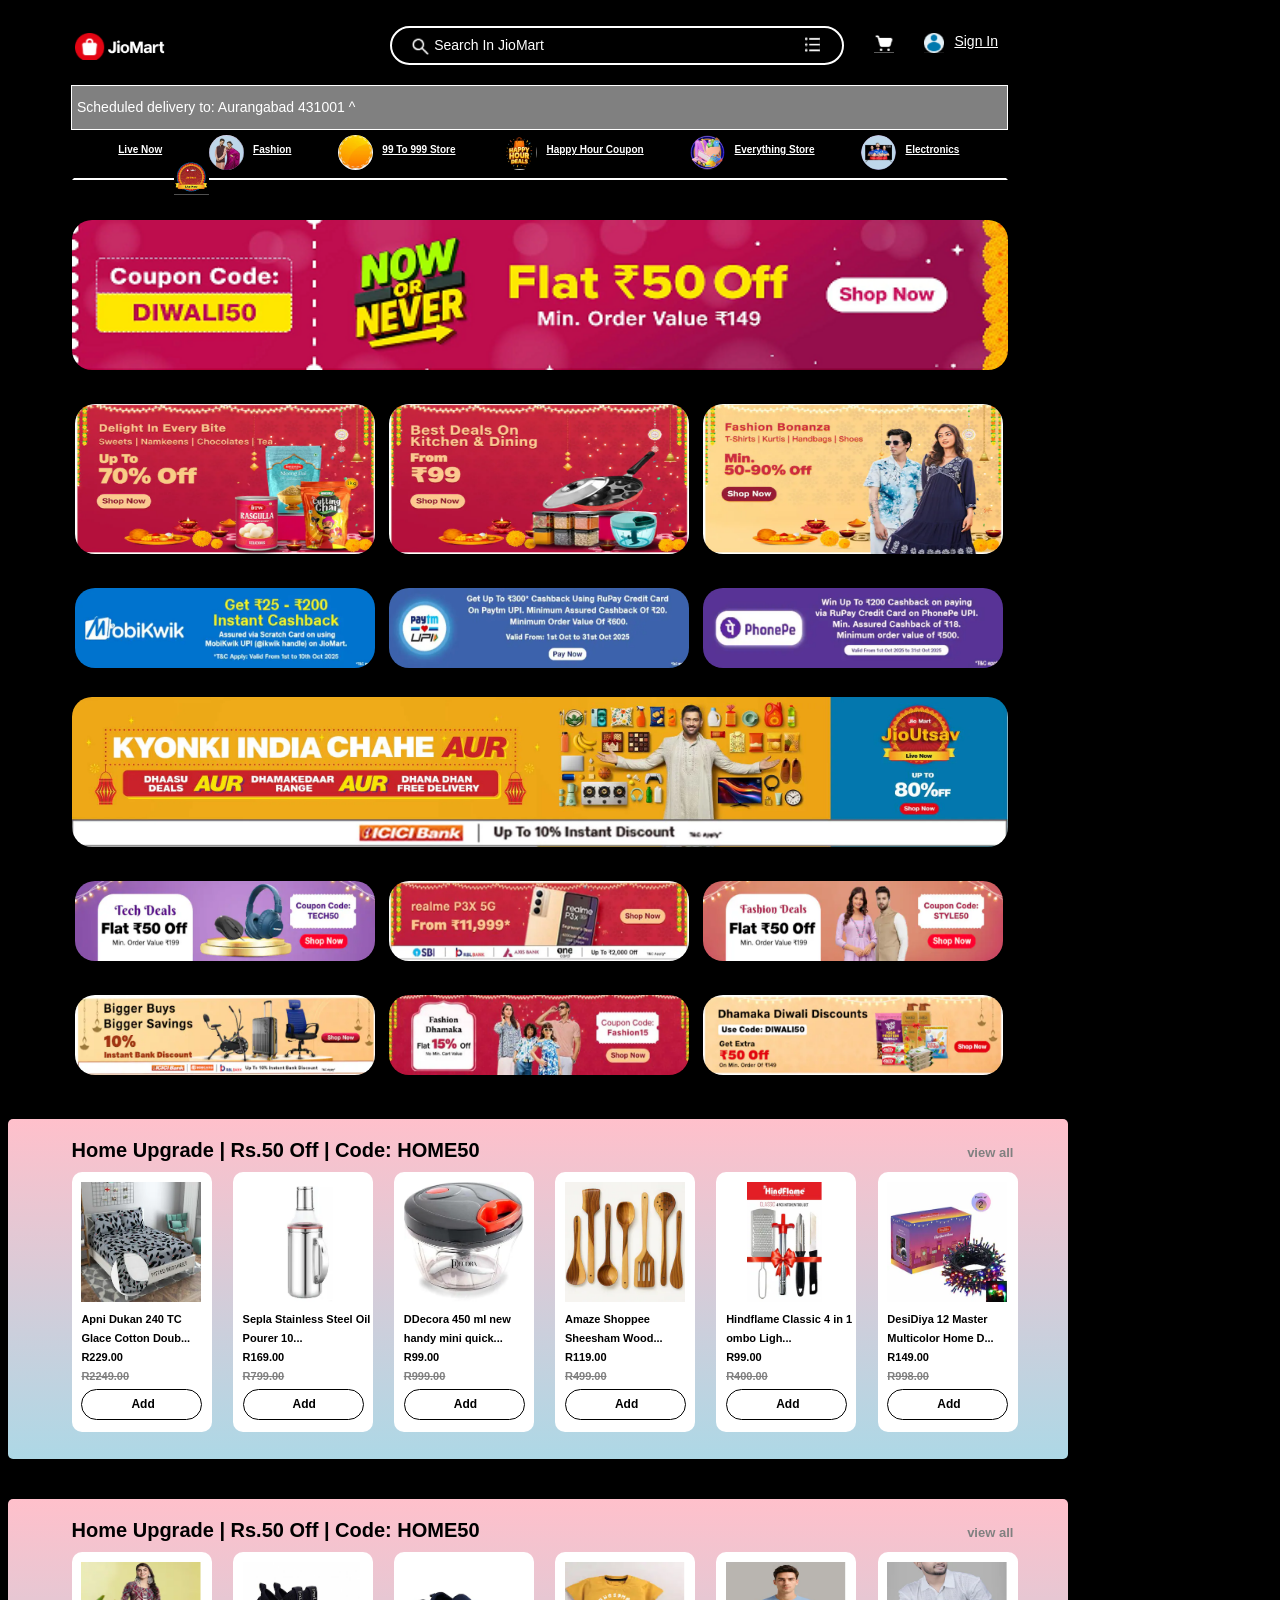
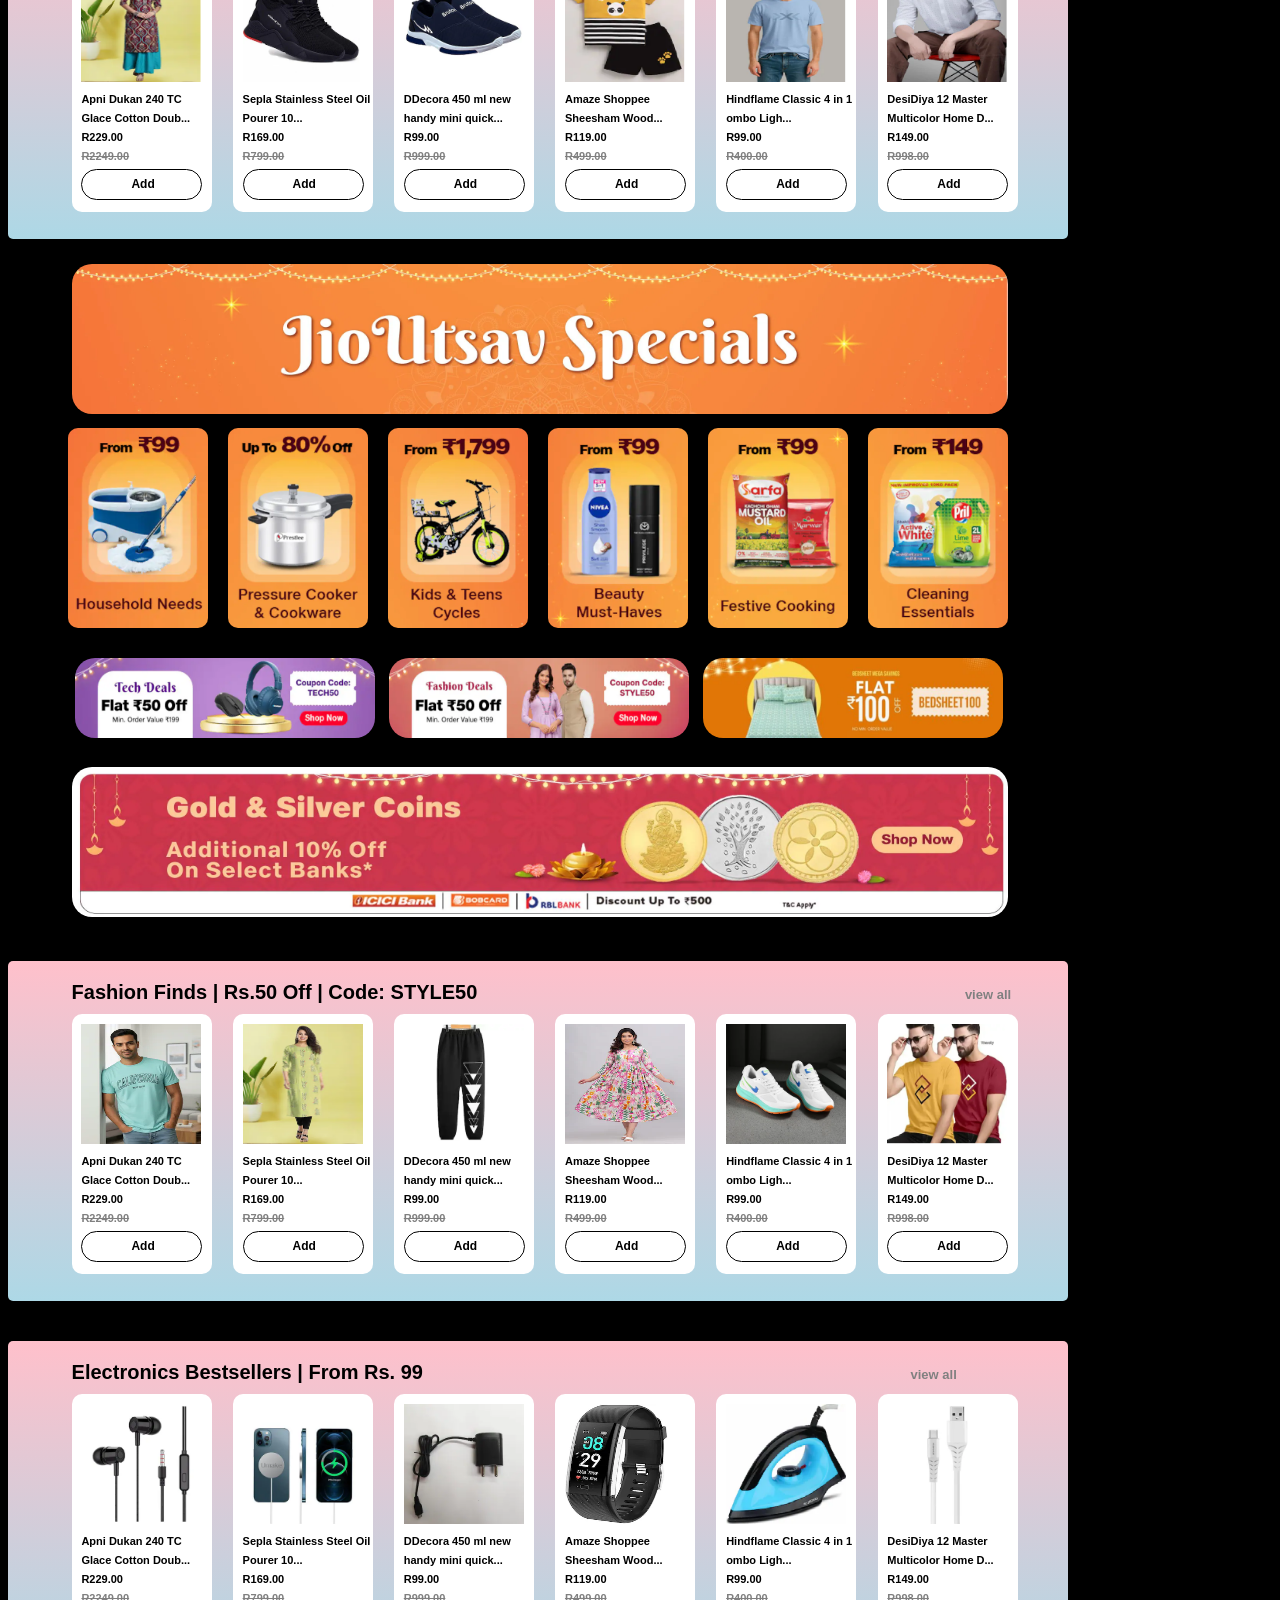
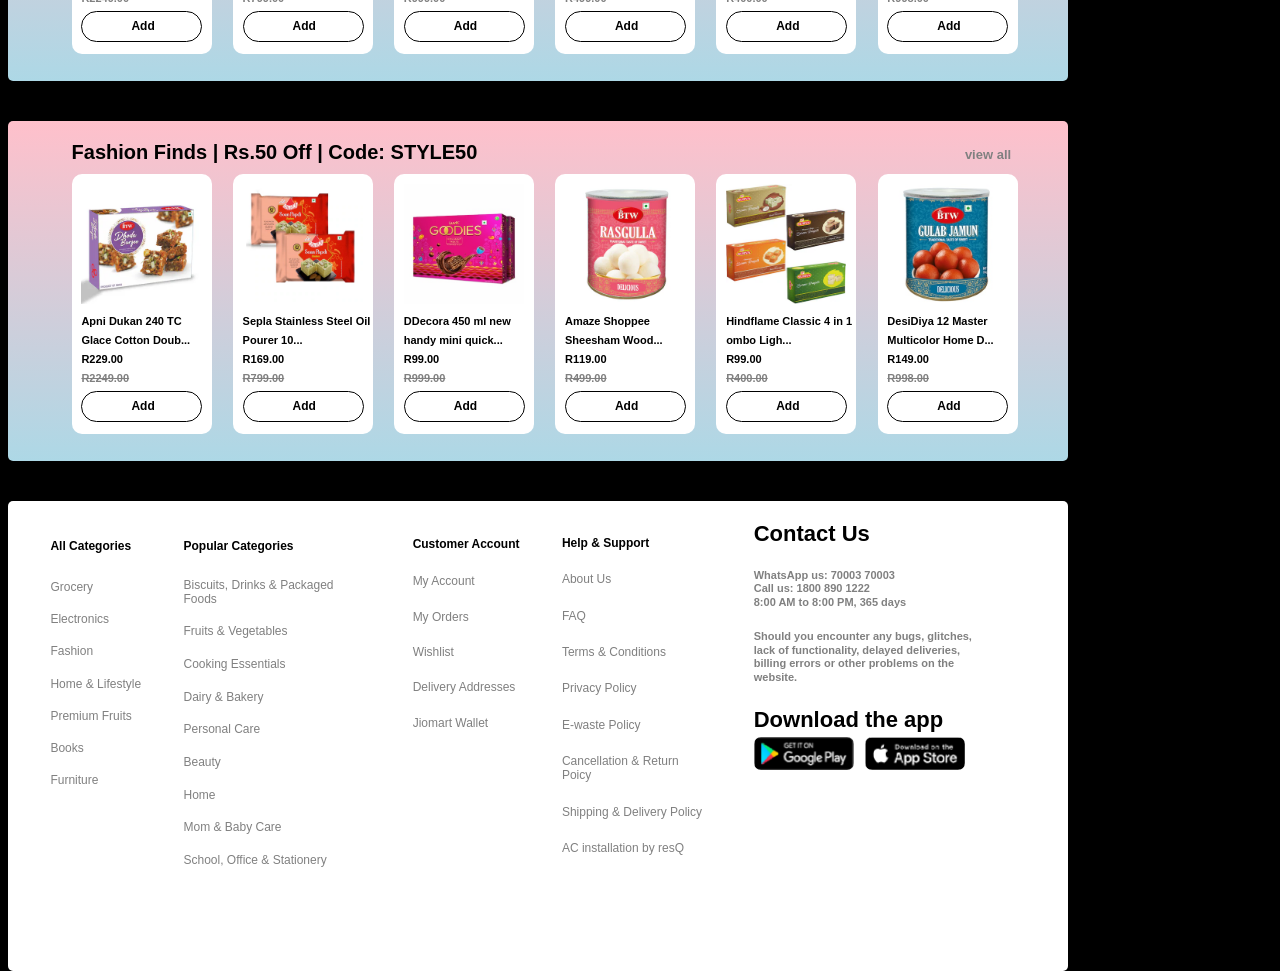
<file: index.html>
<!Doctype html>
<html>
<head><title></title>
	<link rel="stylesheet" href="index.CSS">
</head>

<body class="a">

	<header><a href="Form2.html" class="h">Sign In</a>
	<img src="Image/10.png" class="r">
			<img src="Image/3.png" class="g">
		<div class=" i"><div class="c"><img src="Image/4.png" class="e"><div class="f">Search In JioMart</div><img src="Image/9.png" class="d"></div></div>
	<img src="Image/2.png" class="b">
	<div class="j">Scheduled delivery to: Aurangabad 431001 ^</div>
	</header>
	<nav class="q">

				<a href="JIO6.html" class="o">Electronics</a><img src="Image/12.png" class="p">
						<a href="JIO5.html" class="o">Everything Store</a><img src="Image/8.png" class="p">
					<a href="JIO4.html" class="o">Happy Hour Coupon</a><img src="Image/7.png" class="p">
				<a href="JIO3.html" class="o">99 To 999 Store</a><img src="Image/6.png" class="p">
			<a  href="JIO2.html" class="o">Fashion</a><img src="Image/11.png" class="p">
	<a href="JIO1.html" class="m">Live Now</a><img src="Image/1.png" class="k">
	</nav>
	
	<div id='id1'>
	<img src="Image/13.png" class="s">
	
		<img src="Image/14.png" class="t">
				<img src="Image/15.png" class="u">
			<img src="Image/16.png" class="v">
			
			<img src="Image/17.png" class="x">
					<img src="Image/18.png" class="y">
			<img src="Image/19.png" class="z">
			
	<img src="Image/20.png" class="a1">
	
			<img src="Image/21.png" class="x">
					<img src="Image/22.png" class="y">
			<img src="Image/23.png" class="z">
			
			<img src="Image/25.png" class="x">
					<img src="Image/26.png" class="y">
			<img src="Image/27.png" class="z">
			
<div class="b1">
	<b class="c1">Home Upgrade | Rs.50 Off | Code: HOME50</b><b class="d1">view all</b>
		<div class="e1"><img src="Image/24.png" class="f1"><div class="h1">Apni Dukan 240 TC</div><div class="h1">Glace Cotton Doub...</div><div class="h1">R229.00</div><div class="i1"><strike>R2249.00</strike></div><div class="j1">Add</div></div>
				<div class="g1"><img src="Image/28.png" class="f1"><div class="h1">Sepla Stainless Steel Oil</div><div class="h1">Pourer 10...</div><div class="h1">R169.00</div><div class="i1"><strike>R799.00</strike></div><div class="j1">Add</div></div>
						<div class="g1"><img src="Image/29.png" class="f1"><div class="h1">DDecora 450 ml new</div><div class="h1">handy mini quick...</div><div class="h1">R99.00</div><div class="i1"><strike>R999.00</strike></div><div class="j1">Add</div></div>
				<div class="g1"><img src="Image/30.png" class="f1"><div class="h1">Amaze Shoppee</div><div class="h1">Sheesham Wood...</div><div class="h1">R119.00</div><div class="i1"><strike>R499.00</strike></div><div class="j1">Add</div></div>
			<div class="g1"><img src="Image/31.png" class="f1"><div class="h1">Hindflame Classic 4 in 1</div><div class="h1">ombo Ligh...</div><div class="h1">R99.00</div><div class="i1"><strike>R400.00</strike></div><div class="j1">Add</div></div>
		<div class="g1"><img src="Image/32.png" class="f1"><div class="h1">DesiDiya 12 Master</div><div class="h1">Multicolor Home D...</div><div class="h1">R149.00</div><div class="i1"><strike>R998.00</strike></div><div class="j1">Add</div></div>
</div>

<div class="b1">
	<b class="c1">Home Upgrade | Rs.50 Off | Code: HOME50</b><b class="d1">view all</b>
		<div class="e1"><img src="Image/33.png" class="f1"><div class="h1">Apni Dukan 240 TC</div><div class="h1">Glace Cotton Doub...</div><div class="h1">R229.00</div><div class="i1"><strike>R2249.00</strike></div><div class="j1">Add</div></div>
				<div class="g1"><img src="Image/34.png" class="f1"><div class="h1">Sepla Stainless Steel Oil</div><div class="h1">Pourer 10...</div><div class="h1">R169.00</div><div class="i1"><strike>R799.00</strike></div><div class="j1">Add</div></div>
						<div class="g1"><img src="Image/35.png" class="f1"><div class="h1">DDecora 450 ml new</div><div class="h1">handy mini quick...</div><div class="h1">R99.00</div><div class="i1"><strike>R999.00</strike></div><div class="j1">Add</div></div>
				<div class="g1"><img src="Image/36.png" class="f1"><div class="h1">Amaze Shoppee</div><div class="h1">Sheesham Wood...</div><div class="h1">R119.00</div><div class="i1"><strike>R499.00</strike></div><div class="j1">Add</div></div>
			<div class="g1"><img src="Image/37.png" class="f1"><div class="h1">Hindflame Classic 4 in 1</div><div class="h1">ombo Ligh...</div><div class="h1">R99.00</div><div class="i1"><strike>R400.00</strike></div><div class="j1">Add</div></div>
		<div class="g1"><img src="Image/38.png" class="f1"><div class="h1">DesiDiya 12 Master</div><div class="h1">Multicolor Home D...</div><div class="h1">R149.00</div><div class="i1"><strike>R998.00</strike></div><div class="j1">Add</div></div>
</div>
	
	<img src="Image/39.png" class="a1">
	

		<img src="Image/40.png" class="k1">
				<img src="Image/41.png" class="l1">
						<img  src="Image/42.png" class="l1">
				<img src="Image/43.png" class="l1">
			<img src="Image/44.png" class="l1">
		<img src="Image/45.png" class="l1">
		
			<img src="Image/21.png" class="x">
					<img src="Image/23.png" class="y">
			<img src="Image/46.png" class="z">
			
			<img src="Image/54.png" class="a1">
			
<div class="b1">
	<b class="c1">Fashion Finds | Rs.50 Off | Code: STYLE50</b><b class="d1">view all</b>
		<div class="e1"><img src="Image/48.png" class="f1"><div class="h1">Apni Dukan 240 TC</div><div class="h1">Glace Cotton Doub...</div><div class="h1">R229.00</div><div class="i1"><strike>R2249.00</strike></div><div class="j1">Add</div></div>
				<div class="g1"><img src="Image/49.png" class="f1"><div class="h1">Sepla Stainless Steel Oil</div><div class="h1">Pourer 10...</div><div class="h1">R169.00</div><div class="i1"><strike>R799.00</strike></div><div class="j1">Add</div></div>
						<div class="g1"><img src="Image/50.png" class="f1"><div class="h1">DDecora 450 ml new</div><div class="h1">handy mini quick...</div><div class="h1">R99.00</div><div class="i1"><strike>R999.00</strike></div><div class="j1">Add</div></div>
				<div class="g1"><img src="Image/51.png" class="f1"><div class="h1">Amaze Shoppee</div><div class="h1">Sheesham Wood...</div><div class="h1">R119.00</div><div class="i1"><strike>R499.00</strike></div><div class="j1">Add</div></div>
			<div class="g1"><img src="Image/52.png" class="f1"><div class="h1">Hindflame Classic 4 in 1</div><div class="h1">ombo Ligh...</div><div class="h1">R99.00</div><div class="i1"><strike>R400.00</strike></div><div class="j1">Add</div></div>
		<div class="g1"><img src="Image/53.png" class="f1"><div class="h1">DesiDiya 12 Master</div><div class="h1">Multicolor Home D...</div><div class="h1">R149.00</div><div class="i1"><strike>R998.00</strike></div><div class="j1">Add</div></div>
</div>

<div class="b1">
	<b class="c1">Electronics Bestsellers | From Rs. 99</b><b class="d1">view all</b>
		<div class="e1"><img src="Image/55.png" class="f1"><div class="h1">Apni Dukan 240 TC</div><div class="h1">Glace Cotton Doub...</div><div class="h1">R229.00</div><div class="i1"><strike>R2249.00</strike></div><div class="j1">Add</div></div>
				<div class="g1"><img src="Image/56.png" class="f1"><div class="h1">Sepla Stainless Steel Oil</div><div class="h1">Pourer 10...</div><div class="h1">R169.00</div><div class="i1"><strike>R799.00</strike></div><div class="j1">Add</div></div>
						<div class="g1"><img src="Image/57.png" class="f1"><div class="h1">DDecora 450 ml new</div><div class="h1">handy mini quick...</div><div class="h1">R99.00</div><div class="i1"><strike>R999.00</strike></div><div class="j1">Add</div></div>
				<div class="g1"><img src="Image/58.png" class="f1"><div class="h1">Amaze Shoppee</div><div class="h1">Sheesham Wood...</div><div class="h1">R119.00</div><div class="i1"><strike>R499.00</strike></div><div class="j1">Add</div></div>
			<div class="g1"><img src="Image/59.png" class="f1"><div class="h1">Hindflame Classic 4 in 1</div><div class="h1">ombo Ligh...</div><div class="h1">R99.00</div><div class="i1"><strike>R400.00</strike></div><div class="j1">Add</div></div>
		<div class="g1"><img src="Image/60.png" class="f1"><div class="h1">DesiDiya 12 Master</div><div class="h1">Multicolor Home D...</div><div class="h1">R149.00</div><div class="i1"><strike>R998.00</strike></div><div class="j1">Add</div></div>
</div>

<div class="b1">
	<b class="c1">Fashion Finds | Rs.50 Off | Code: STYLE50</b><b class="d1">view all</b>
		<div class="e1"><img src="Image/61.png" class="f1"><div class="h1">Apni Dukan 240 TC</div><div class="h1">Glace Cotton Doub...</div><div class="h1">R229.00</div><div class="i1"><strike>R2249.00</strike></div><div class="j1">Add</div></div>
				<div class="g1"><img src="Image/62.png" class="f1"><div class="h1">Sepla Stainless Steel Oil</div><div class="h1">Pourer 10...</div><div class="h1">R169.00</div><div class="i1"><strike>R799.00</strike></div><div class="j1">Add</div></div>
						<div class="g1"><img src="Image/63.png" class="f1"><div class="h1">DDecora 450 ml new</div><div class="h1">handy mini quick...</div><div class="h1">R99.00</div><div class="i1"><strike>R999.00</strike></div><div class="j1">Add</div></div>
				<div class="g1"><img src="Image/64.png" class="f1"><div class="h1">Amaze Shoppee</div><div class="h1">Sheesham Wood...</div><div class="h1">R119.00</div><div class="i1"><strike>R499.00</strike></div><div class="j1">Add</div></div>
			<div class="g1"><img src="Image/65.png" class="f1"><div class="h1">Hindflame Classic 4 in 1</div><div class="h1">ombo Ligh...</div><div class="h1">R99.00</div><div class="i1"><strike>R400.00</strike></div><div class="j1">Add</div></div>
		<div class="g1"><img src="Image/66.png" class="f1"><div class="h1">DesiDiya 12 Master</div><div class="h1">Multicolor Home D...</div><div class="h1">R149.00</div><div class="i1"><strike>R998.00</strike></div><div class="j1">Add</div></div>
</div>

<div class="m1">
			<div class="n1">
						<div class="o1"> All Categories</div>
								<div class="p1">Grocery</div>
										<div class="q1">Electronics</div>
												<div class="r1">Fashion</div>
									<div class="s1">Home & Lifestyle</div>
							<div class="t1">Premium Fruits</div>
					<div class="t1">Books</div>
			<div class="t1">Furniture</div>
			</div>
			
			<section class="n1">
					<div class="u1"> Popular Categories</div>
							<div class="v1">Biscuits, Drinks & Packaged Foods</div>
									<div class="w1">Fruits & Vegetables</div>
											<div class="x1">Cooking Essentials</div>
													<div class="y1">Dairy & Bakery</div>
														<div class="y1">Personal Care</div>
											<div class="z1">Beauty</div>
									<div class="z1">Home</div>
							<div class="z1">Mom & Baby Care</div>
					<div class="z1">School, Office & Stationery</div>
			</section>
			
			<section class="n1">
					<div class="a2"> Customer Account</div>
							<div class="b2">My Account</div>
										<div class="c2">My Orders</div>
									<div class="d2">Wishlist</div>
							<div class="s1">Delivery Addresses</div>
					<div class="s1">Jiomart Wallet</div>
			</section>
			
			<div class="n1">
					<div class="u1">Help & Support</div>
							<div class="e2">About Us</div>
									<div class="f2">FAQ</div>
											<div class="g2">Terms & Conditions</div>
													<div class="h2">Privacy Policy</div>
													<div class="h2">E-waste Policy</div>
										<div class="i2">Cancellation & Return Poicy</div>
							<div class="i2">Shipping & Delivery Policy</div>
					<div class="i2">AC installation by resQ</div>
			</div>
			
			<div class="n1">
					<div class="j2">Contact Us</div>
							<div class="k2">WhatsApp us: 70003 70003</div>
									<div class="l2">Call us: 1800 890 1222</div>
											<div class="l2">8:00 AM to 8:00 PM, 365 days</div>
													<div class="k2">Should you encounter any bugs, glitches,</div>
														<div class="l2">lack of functionality, delayed deliveries,</div>
											<div class="l2">billing errors or other problems on the</div>
									<div class="l2">website.</div>
							<div class="m2">Download the app</div>
					<div class="n2"><img src="Image/67.png" class="o2"><img src="Image/68.png" class="p2"></div>
			</div>
</div>
</div>

</body>
</html>
</file>
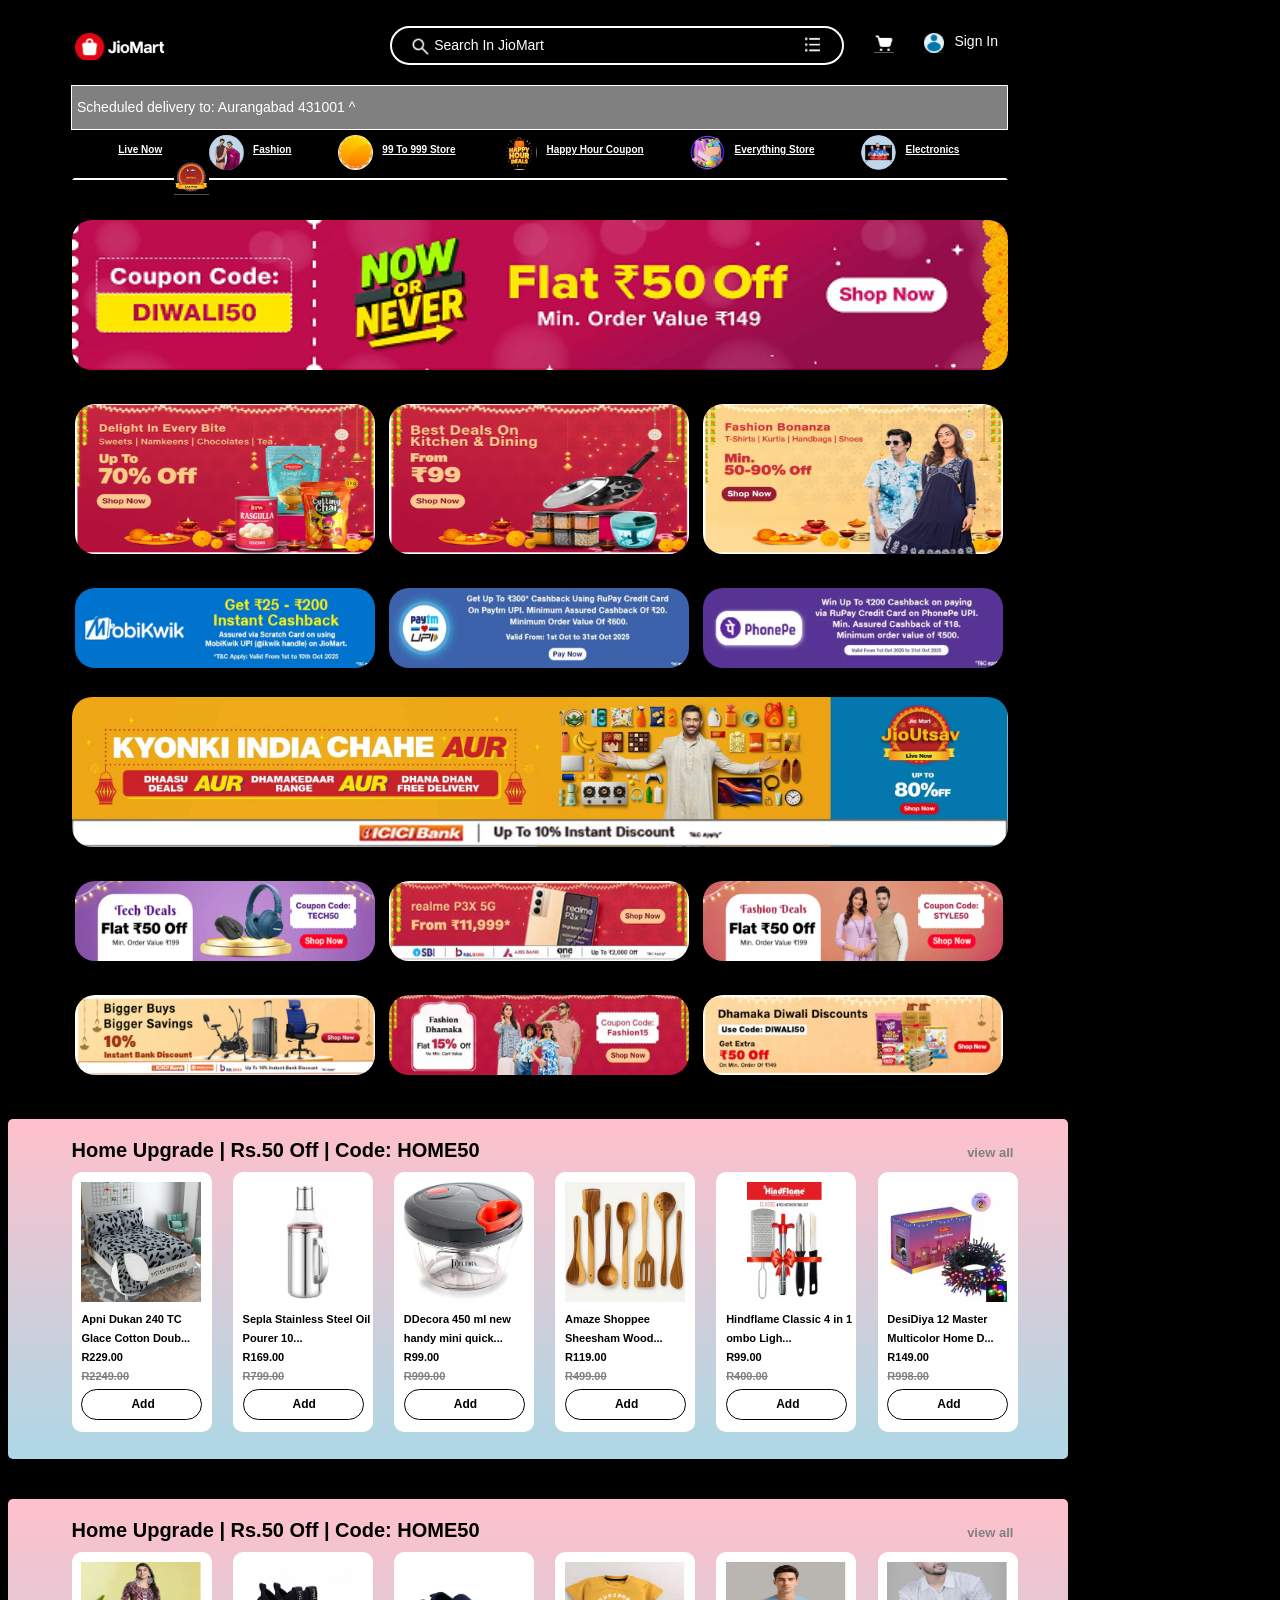
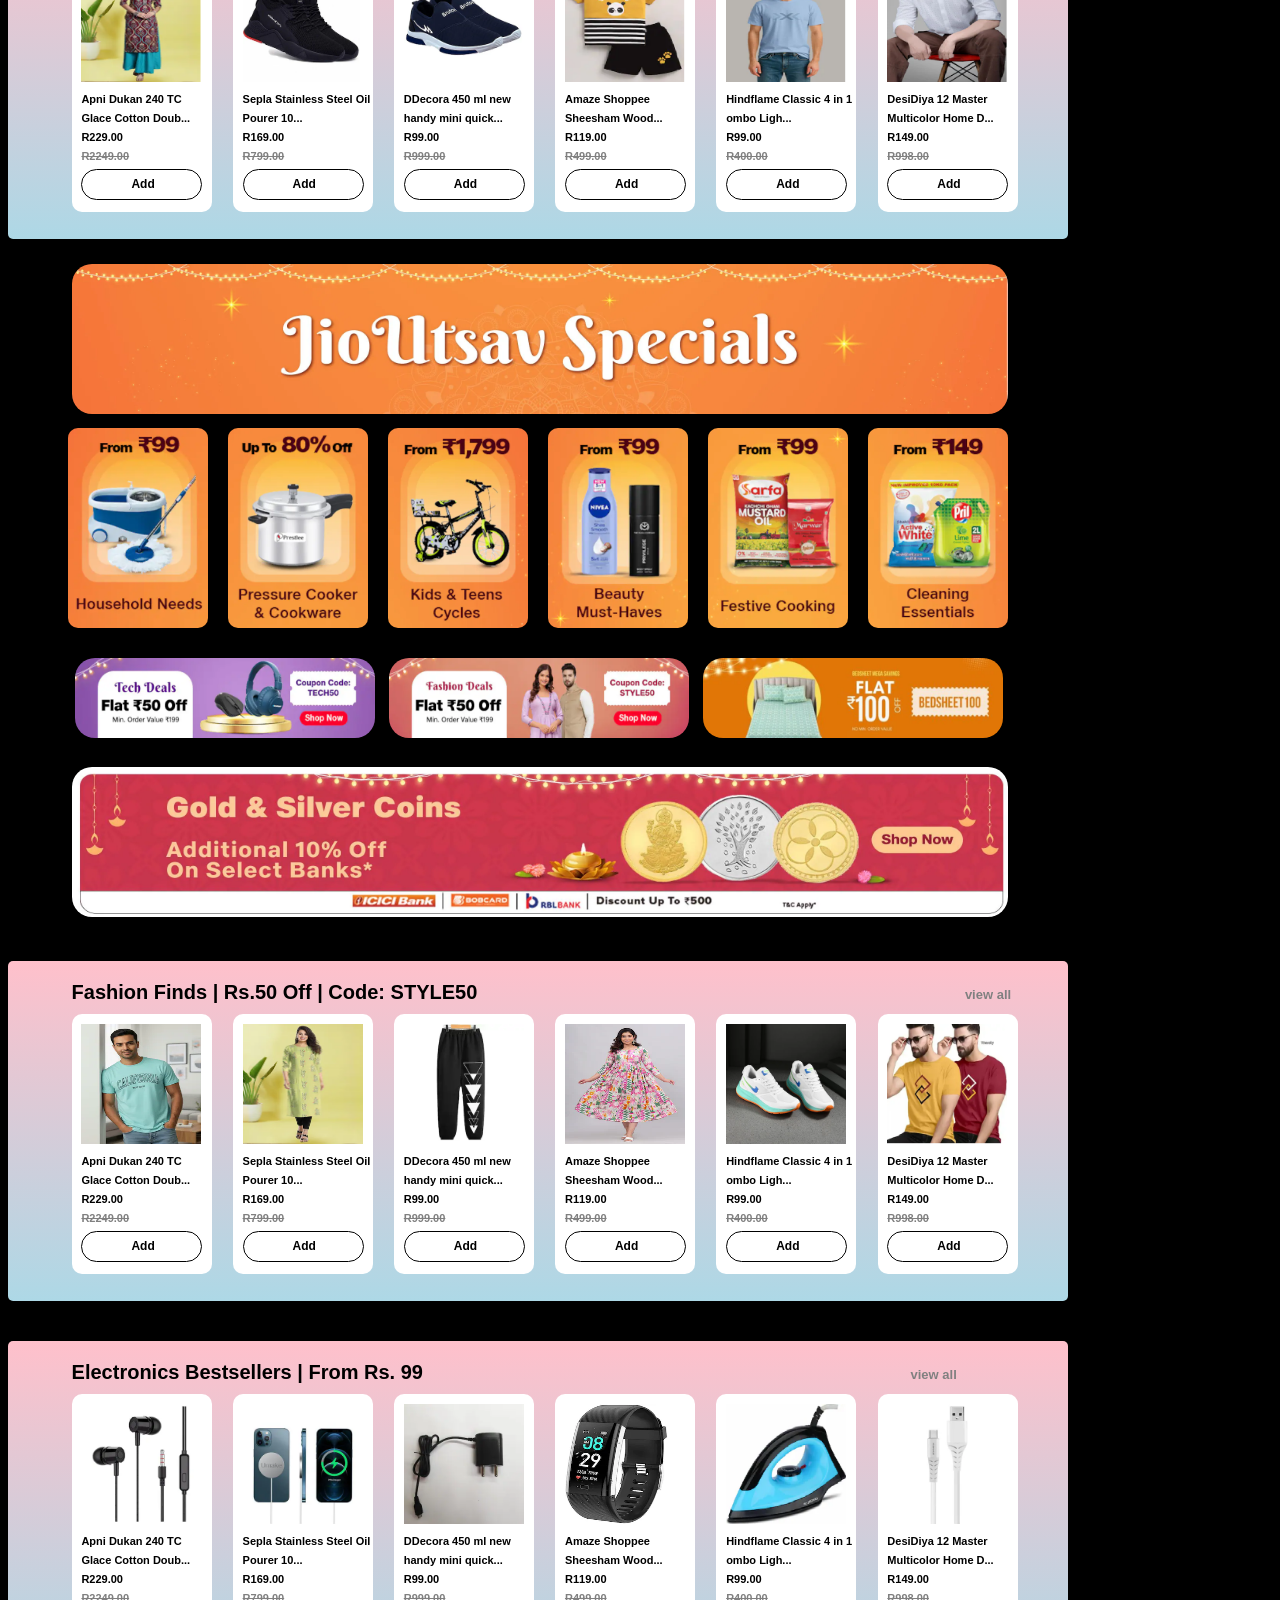
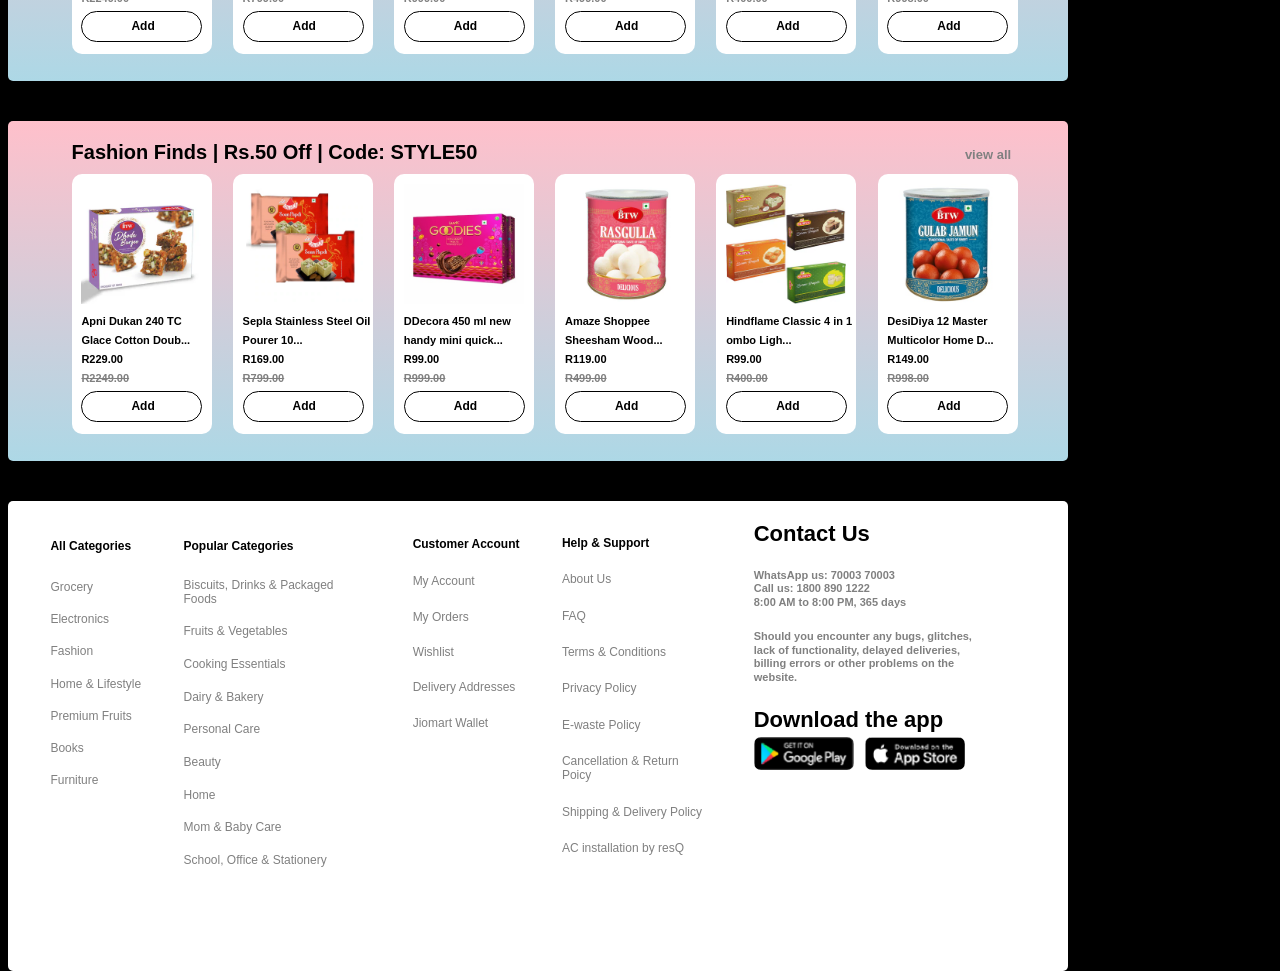
<file: JIO1.html>
<!Doctype html>
<html>
<head><title></title>
	<link rel="stylesheet" href="index.CSS">
</head>

<body class="a">
	<div class="h">Sign In</div>
	<img src="Image/10.png" class="r">
			<img src="Image/3.png" class="g">
		<div class=" i"><div class="c"><img src="Image/4.png" class="e"><div class="f">Search In JioMart</div><img src="Image/9.png" class="d"></div></div>
	<img src="Image/2.png" class="b">
	<div class="j">Scheduled delivery to: Aurangabad 431001 ^</div>
	<div class="q">

				<a href="JIO6.html" class="o">Electronics</a><img src="Image/12.png" class="p">
						<a href="JIO5.html" class="o">Everything Store</a><img src="Image/8.png" class="p">
					<a href="JIO4.html" class="o">Happy Hour Coupon</a><img src="Image/7.png" class="p">
				<a href="JIO3.html" class="o">99 To 999 Store</a><img src="Image/6.png" class="p">
			<a  href="JIO2.html" class="o">Fashion</a><img src="Image/11.png" class="p">
	<a href="JIO1.html" class="m">Live Now</a><img src="Image/1.png" class="k">
	</div>
	
	<img src="Image/13.png" class="s">
	
		<img src="Image/14.png" class="t">
				<img src="Image/15.png" class="u">
			<img src="Image/16.png" class="v">
			
			<img src="Image/17.png" class="x">
					<img src="Image/18.png" class="y">
			<img src="Image/19.png" class="z">
			
	<img src="Image/20.png" class="a1">
	
			<img src="Image/21.png" class="x">
					<img src="Image/22.png" class="y">
			<img src="Image/23.png" class="z">
			
			<img src="Image/25.png" class="x">
					<img src="Image/26.png" class="y">
			<img src="Image/27.png" class="z">
			
<div class="b1">
	<b class="c1">Home Upgrade | Rs.50 Off | Code: HOME50</b><b class="d1">view all</b>
		<div class="e1"><img src="Image/24.png" class="f1"><div class="h1">Apni Dukan 240 TC</div><div class="h1">Glace Cotton Doub...</div><div class="h1">R229.00</div><div class="i1"><strike>R2249.00</strike></div><div class="j1">Add</div></div>
				<div class="g1"><img src="Image/28.png" class="f1"><div class="h1">Sepla Stainless Steel Oil</div><div class="h1">Pourer 10...</div><div class="h1">R169.00</div><div class="i1"><strike>R799.00</strike></div><div class="j1">Add</div></div>
						<div class="g1"><img src="Image/29.png" class="f1"><div class="h1">DDecora 450 ml new</div><div class="h1">handy mini quick...</div><div class="h1">R99.00</div><div class="i1"><strike>R999.00</strike></div><div class="j1">Add</div></div>
				<div class="g1"><img src="Image/30.png" class="f1"><div class="h1">Amaze Shoppee</div><div class="h1">Sheesham Wood...</div><div class="h1">R119.00</div><div class="i1"><strike>R499.00</strike></div><div class="j1">Add</div></div>
			<div class="g1"><img src="Image/31.png" class="f1"><div class="h1">Hindflame Classic 4 in 1</div><div class="h1">ombo Ligh...</div><div class="h1">R99.00</div><div class="i1"><strike>R400.00</strike></div><div class="j1">Add</div></div>
		<div class="g1"><img src="Image/32.png" class="f1"><div class="h1">DesiDiya 12 Master</div><div class="h1">Multicolor Home D...</div><div class="h1">R149.00</div><div class="i1"><strike>R998.00</strike></div><div class="j1">Add</div></div>
</div>

<div class="b1">
	<b class="c1">Home Upgrade | Rs.50 Off | Code: HOME50</b><b class="d1">view all</b>
		<div class="e1"><img src="Image/33.png" class="f1"><div class="h1">Apni Dukan 240 TC</div><div class="h1">Glace Cotton Doub...</div><div class="h1">R229.00</div><div class="i1"><strike>R2249.00</strike></div><div class="j1">Add</div></div>
				<div class="g1"><img src="Image/34.png" class="f1"><div class="h1">Sepla Stainless Steel Oil</div><div class="h1">Pourer 10...</div><div class="h1">R169.00</div><div class="i1"><strike>R799.00</strike></div><div class="j1">Add</div></div>
						<div class="g1"><img src="Image/35.png" class="f1"><div class="h1">DDecora 450 ml new</div><div class="h1">handy mini quick...</div><div class="h1">R99.00</div><div class="i1"><strike>R999.00</strike></div><div class="j1">Add</div></div>
				<div class="g1"><img src="Image/36.png" class="f1"><div class="h1">Amaze Shoppee</div><div class="h1">Sheesham Wood...</div><div class="h1">R119.00</div><div class="i1"><strike>R499.00</strike></div><div class="j1">Add</div></div>
			<div class="g1"><img src="Image/37.png" class="f1"><div class="h1">Hindflame Classic 4 in 1</div><div class="h1">ombo Ligh...</div><div class="h1">R99.00</div><div class="i1"><strike>R400.00</strike></div><div class="j1">Add</div></div>
		<div class="g1"><img src="Image/38.png" class="f1"><div class="h1">DesiDiya 12 Master</div><div class="h1">Multicolor Home D...</div><div class="h1">R149.00</div><div class="i1"><strike>R998.00</strike></div><div class="j1">Add</div></div>
</div>
	
	<img src="Image/39.png" class="a1">
	

		<img src="Image/40.png" class="k1">
				<img src="Image/41.png" class="l1">
						<img  src="Image/42.png" class="l1">
				<img src="Image/43.png" class="l1">
			<img src="Image/44.png" class="l1">
		<img src="Image/45.png" class="l1">
		
			<img src="Image/21.png" class="x">
					<img src="Image/23.png" class="y">
			<img src="Image/46.png" class="z">
			
			<img src="Image/54.png" class="a1">
			
<div class="b1">
	<b class="c1">Fashion Finds | Rs.50 Off | Code: STYLE50</b><b class="d1">view all</b>
		<div class="e1"><img src="Image/48.png" class="f1"><div class="h1">Apni Dukan 240 TC</div><div class="h1">Glace Cotton Doub...</div><div class="h1">R229.00</div><div class="i1"><strike>R2249.00</strike></div><div class="j1">Add</div></div>
				<div class="g1"><img src="Image/49.png" class="f1"><div class="h1">Sepla Stainless Steel Oil</div><div class="h1">Pourer 10...</div><div class="h1">R169.00</div><div class="i1"><strike>R799.00</strike></div><div class="j1">Add</div></div>
						<div class="g1"><img src="Image/50.png" class="f1"><div class="h1">DDecora 450 ml new</div><div class="h1">handy mini quick...</div><div class="h1">R99.00</div><div class="i1"><strike>R999.00</strike></div><div class="j1">Add</div></div>
				<div class="g1"><img src="Image/51.png" class="f1"><div class="h1">Amaze Shoppee</div><div class="h1">Sheesham Wood...</div><div class="h1">R119.00</div><div class="i1"><strike>R499.00</strike></div><div class="j1">Add</div></div>
			<div class="g1"><img src="Image/52.png" class="f1"><div class="h1">Hindflame Classic 4 in 1</div><div class="h1">ombo Ligh...</div><div class="h1">R99.00</div><div class="i1"><strike>R400.00</strike></div><div class="j1">Add</div></div>
		<div class="g1"><img src="Image/53.png" class="f1"><div class="h1">DesiDiya 12 Master</div><div class="h1">Multicolor Home D...</div><div class="h1">R149.00</div><div class="i1"><strike>R998.00</strike></div><div class="j1">Add</div></div>
</div>

<div class="b1">
	<b class="c1">Electronics Bestsellers | From Rs. 99</b><b class="d1">view all</b>
		<div class="e1"><img src="Image/55.png" class="f1"><div class="h1">Apni Dukan 240 TC</div><div class="h1">Glace Cotton Doub...</div><div class="h1">R229.00</div><div class="i1"><strike>R2249.00</strike></div><div class="j1">Add</div></div>
				<div class="g1"><img src="Image/56.png" class="f1"><div class="h1">Sepla Stainless Steel Oil</div><div class="h1">Pourer 10...</div><div class="h1">R169.00</div><div class="i1"><strike>R799.00</strike></div><div class="j1">Add</div></div>
						<div class="g1"><img src="Image/57.png" class="f1"><div class="h1">DDecora 450 ml new</div><div class="h1">handy mini quick...</div><div class="h1">R99.00</div><div class="i1"><strike>R999.00</strike></div><div class="j1">Add</div></div>
				<div class="g1"><img src="Image/58.png" class="f1"><div class="h1">Amaze Shoppee</div><div class="h1">Sheesham Wood...</div><div class="h1">R119.00</div><div class="i1"><strike>R499.00</strike></div><div class="j1">Add</div></div>
			<div class="g1"><img src="Image/59.png" class="f1"><div class="h1">Hindflame Classic 4 in 1</div><div class="h1">ombo Ligh...</div><div class="h1">R99.00</div><div class="i1"><strike>R400.00</strike></div><div class="j1">Add</div></div>
		<div class="g1"><img src="Image/60.png" class="f1"><div class="h1">DesiDiya 12 Master</div><div class="h1">Multicolor Home D...</div><div class="h1">R149.00</div><div class="i1"><strike>R998.00</strike></div><div class="j1">Add</div></div>
</div>

<div class="b1">
	<b class="c1">Fashion Finds | Rs.50 Off | Code: STYLE50</b><b class="d1">view all</b>
		<div class="e1"><img src="Image/61.png" class="f1"><div class="h1">Apni Dukan 240 TC</div><div class="h1">Glace Cotton Doub...</div><div class="h1">R229.00</div><div class="i1"><strike>R2249.00</strike></div><div class="j1">Add</div></div>
				<div class="g1"><img src="Image/62.png" class="f1"><div class="h1">Sepla Stainless Steel Oil</div><div class="h1">Pourer 10...</div><div class="h1">R169.00</div><div class="i1"><strike>R799.00</strike></div><div class="j1">Add</div></div>
						<div class="g1"><img src="Image/63.png" class="f1"><div class="h1">DDecora 450 ml new</div><div class="h1">handy mini quick...</div><div class="h1">R99.00</div><div class="i1"><strike>R999.00</strike></div><div class="j1">Add</div></div>
				<div class="g1"><img src="Image/64.png" class="f1"><div class="h1">Amaze Shoppee</div><div class="h1">Sheesham Wood...</div><div class="h1">R119.00</div><div class="i1"><strike>R499.00</strike></div><div class="j1">Add</div></div>
			<div class="g1"><img src="Image/65.png" class="f1"><div class="h1">Hindflame Classic 4 in 1</div><div class="h1">ombo Ligh...</div><div class="h1">R99.00</div><div class="i1"><strike>R400.00</strike></div><div class="j1">Add</div></div>
		<div class="g1"><img src="Image/66.png" class="f1"><div class="h1">DesiDiya 12 Master</div><div class="h1">Multicolor Home D...</div><div class="h1">R149.00</div><div class="i1"><strike>R998.00</strike></div><div class="j1">Add</div></div>
</div>

<div class="m1">
			<div class="n1">
						<div class="o1"> All Categories</div>
								<div class="p1">Grocery</div>
										<div class="q1">Electronics</div>
												<div class="r1">Fashion</div>
									<div class="s1">Home & Lifestyle</div>
							<div class="t1">Premium Fruits</div>
					<div class="t1">Books</div>
			<div class="t1">Furniture</div>
			</div>
			
			<div class="n1">
					<div class="u1"> Popular Categories</div>
							<div class="v1">Biscuits, Drinks & Packaged Foods</div>
									<div class="w1">Fruits & Vegetables</div>
											<div class="x1">Cooking Essentials</div>
													<div class="y1">Dairy & Bakery</div>
														<div class="y1">Personal Care</div>
											<div class="z1">Beauty</div>
									<div class="z1">Home</div>
							<div class="z1">Mom & Baby Care</div>
					<div class="z1">School, Office & Stationery</div>
			</div>
			
			<div class="n1 ">
					<div class="a2"> Customer Account</div>
							<div class="b2">My Account</div>
										<div class="c2">My Orders</div>
									<div class="d2">Wishlist</div>
							<div class="s1">Delivery Addresses</div>
					<div class="s1">Jiomart Wallet</div>
			</div>
			
			<div class="n1">
					<div class="u1">Help & Support</div>
							<div class="e2">About Us</div>
									<div class="f2">FAQ</div>
											<div class="g2">Terms & Conditions</div>
													<div class="h2">Privacy Policy</div>
													<div class="h2">E-waste Policy</div>
										<div class="i2">Cancellation & Return Poicy</div>
							<div class="i2">Shipping & Delivery Policy</div>
					<div class="i2">AC installation by resQ</div>
			</div>
			
			<div class="n1">
					<div class="j2">Contact Us</div>
							<div class="k2">WhatsApp us: 70003 70003</div>
									<div class="l2">Call us: 1800 890 1222</div>
											<div class="l2">8:00 AM to 8:00 PM, 365 days</div>
													<div class="k2">Should you encounter any bugs, glitches,</div>
															<div class="l2">lack of functionality, delayed deliveries,</div>
													<div class="l2">billing errors or other problems on the</div>
											<div class="l2">website.</div>
									<div class="m2">Download the app</div>
							<div class="n2"><img src="Image/67.png" class="o2"><img src="Image/68.png" class="p2"></div>
			</div>
			
</div>

</body>
</html>
</file>
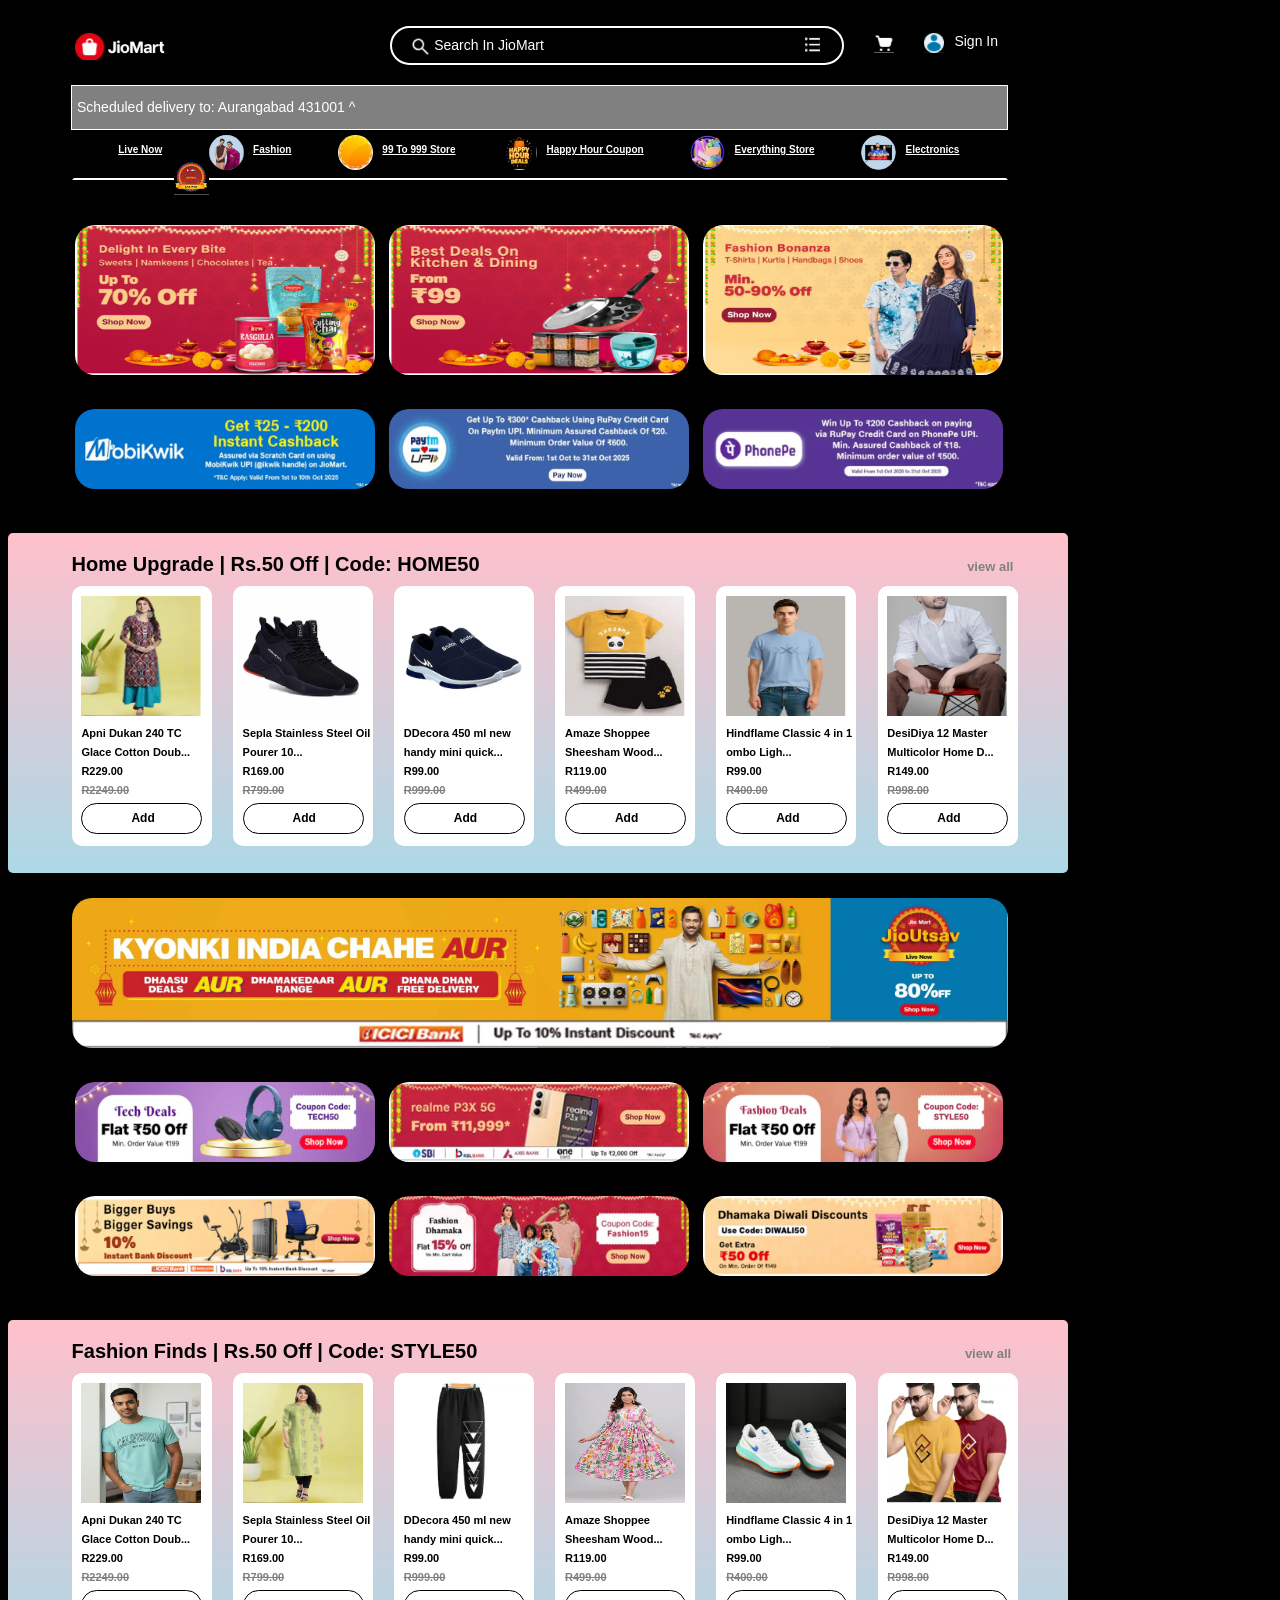
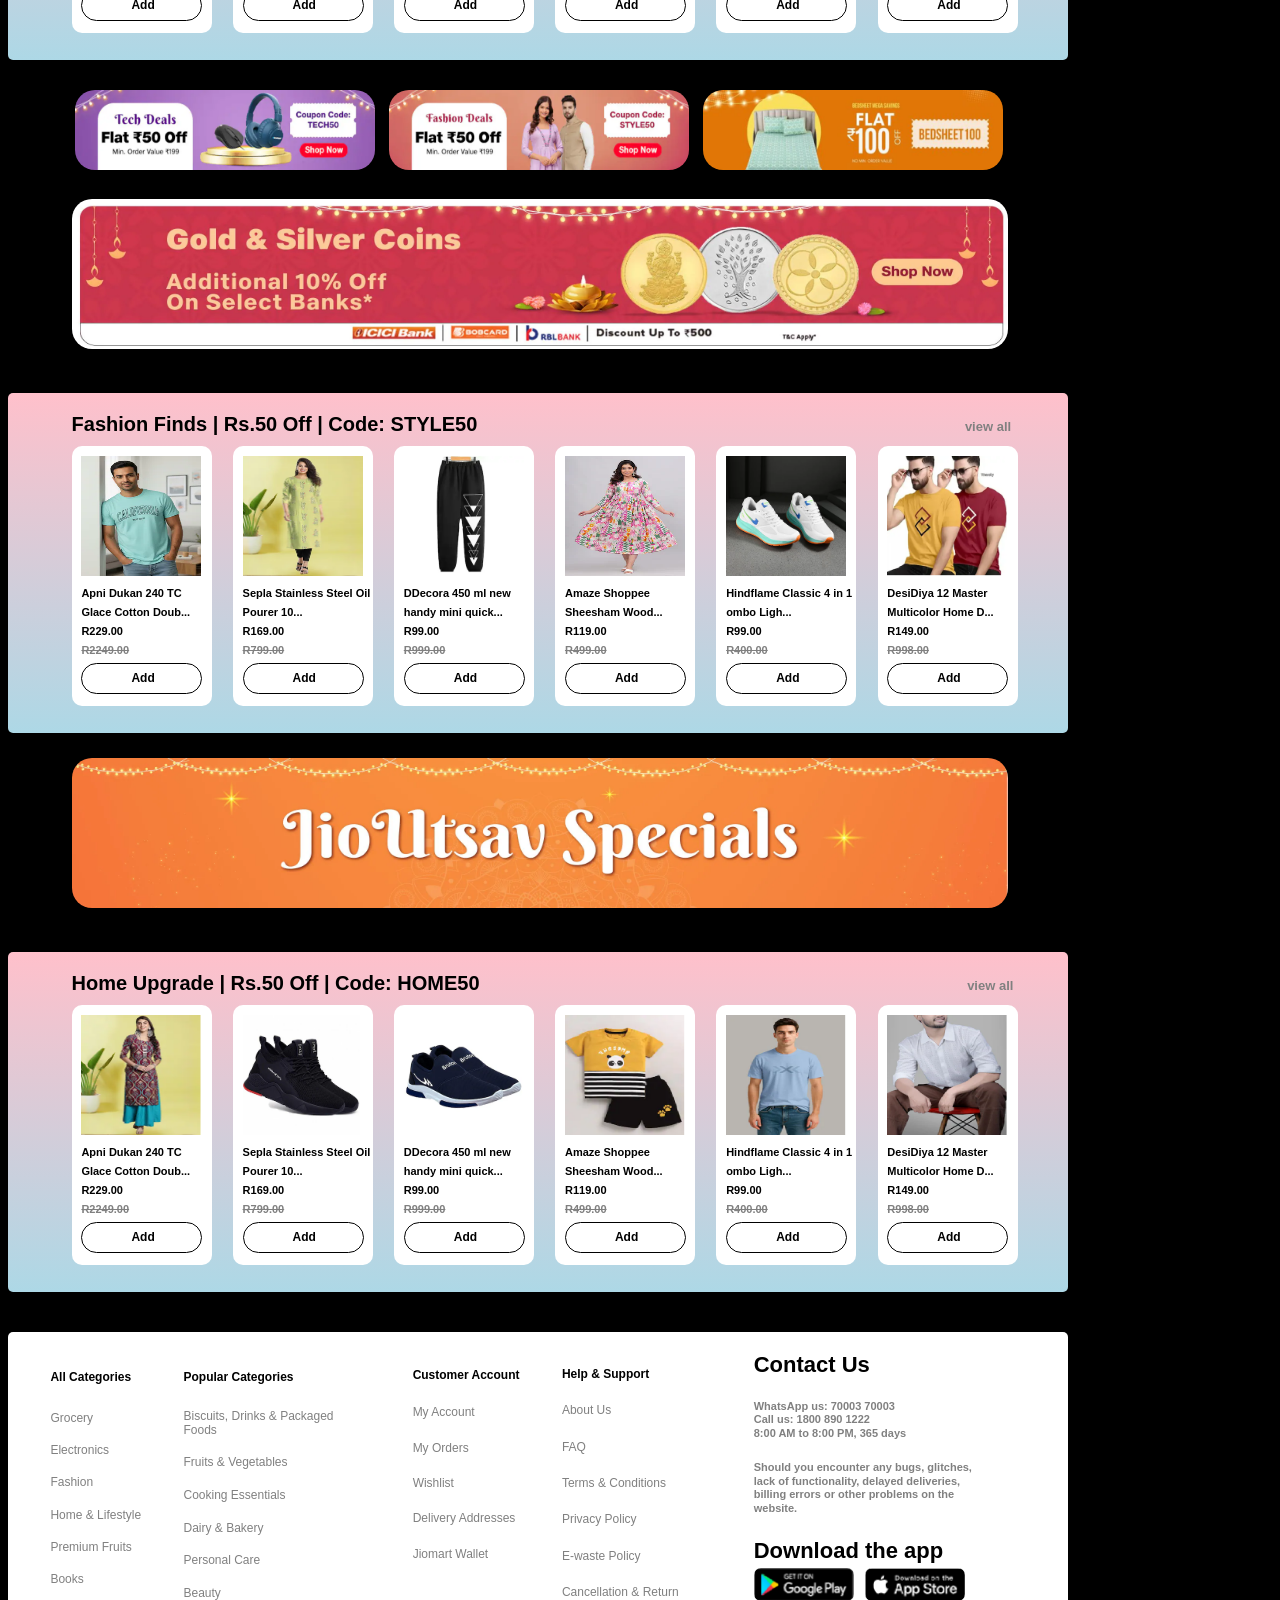
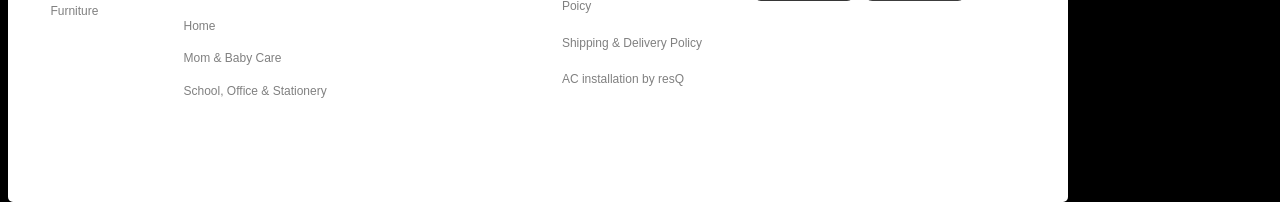
<file: JIO2.html>
<!Doctype html>
<html>
<head><title></title>
	<link rel="stylesheet" href="index.CSS">
</head>


<body class="a">


		<div class="h">Sign In</div>
	<img src="Image/10.png" class="r">
			<img src="Image/3.png" class="g">
		<div class=" i"><div class="c"><img src="Image/4.png" class="e"><div class="f">Search In JioMart</div><img src="Image/9.png" class="d"></div></div>
	<img src="Image/2.png" class="b">
	<div class="j">Scheduled delivery to: Aurangabad 431001 ^</div>
	<div class="q">

				<a href="JIO6.html" class="o">Electronics</a><img src="Image/12.png" class="p">
						<a href="JIO5.html" class="o">Everything Store</a><img src="Image/8.png" class="p">
					<a href="JIO4.html" class="o">Happy Hour Coupon</a><img src="Image/7.png" class="p">
				<a href="JIO3.html" class="o">99 To 999 Store</a><img src="Image/6.png" class="p">
			<a  href="JIO2.html" class="o">Fashion</a><img src="Image/11.png" class="p">
	<a href="JIO1.html" class="m">Live Now</a><img src="Image/1.png" class="k">
	</div>

		<img src="Image/14.png" class="t">
				<img src="Image/15.png" class="u">
			<img src="Image/16.png" class="v">
			
			<img src="Image/17.png" class="x">
					<img src="Image/18.png" class="y">
			<img src="Image/19.png" class="z">
			

<div class="b1">
	<b class="c1">Home Upgrade | Rs.50 Off | Code: HOME50</b><b class="d1">view all</b>
		<div class="e1"><img src="Image/33.png" class="f1"><div class="h1">Apni Dukan 240 TC</div><div class="h1">Glace Cotton Doub...</div><div class="h1">R229.00</div><div class="i1"><strike>R2249.00</strike></div><div class="j1">Add</div></div>
				<div class="g1"><img src="Image/34.png" class="f1"><div class="h1">Sepla Stainless Steel Oil</div><div class="h1">Pourer 10...</div><div class="h1">R169.00</div><div class="i1"><strike>R799.00</strike></div><div class="j1">Add</div></div>
						<div class="g1"><img src="Image/35.png" class="f1"><div class="h1">DDecora 450 ml new</div><div class="h1">handy mini quick...</div><div class="h1">R99.00</div><div class="i1"><strike>R999.00</strike></div><div class="j1">Add</div></div>
				<div class="g1"><img src="Image/36.png" class="f1"><div class="h1">Amaze Shoppee</div><div class="h1">Sheesham Wood...</div><div class="h1">R119.00</div><div class="i1"><strike>R499.00</strike></div><div class="j1">Add</div></div>
			<div class="g1"><img src="Image/37.png" class="f1"><div class="h1">Hindflame Classic 4 in 1</div><div class="h1">ombo Ligh...</div><div class="h1">R99.00</div><div class="i1"><strike>R400.00</strike></div><div class="j1">Add</div></div>
		<div class="g1"><img src="Image/38.png" class="f1"><div class="h1">DesiDiya 12 Master</div><div class="h1">Multicolor Home D...</div><div class="h1">R149.00</div><div class="i1"><strike>R998.00</strike></div><div class="j1">Add</div></div>
</div>

	<img src="Image/20.png" class="a1">
	
			<img src="Image/21.png" class="x">
					<img src="Image/22.png" class="y">
			<img src="Image/23.png" class="z">
			
			<img src="Image/25.png" class="x">
					<img src="Image/26.png" class="y">
			<img src="Image/27.png" class="z">


<div class="b1">
	<b class="c1">Fashion Finds | Rs.50 Off | Code: STYLE50</b><b class="d1">view all</b>
		<div class="e1"><img src="Image/48.png" class="f1"><div class="h1">Apni Dukan 240 TC</div><div class="h1">Glace Cotton Doub...</div><div class="h1">R229.00</div><div class="i1"><strike>R2249.00</strike></div><div class="j1">Add</div></div>
				<div class="g1"><img src="Image/49.png" class="f1"><div class="h1">Sepla Stainless Steel Oil</div><div class="h1">Pourer 10...</div><div class="h1">R169.00</div><div class="i1"><strike>R799.00</strike></div><div class="j1">Add</div></div>
						<div class="g1"><img src="Image/50.png" class="f1"><div class="h1">DDecora 450 ml new</div><div class="h1">handy mini quick...</div><div class="h1">R99.00</div><div class="i1"><strike>R999.00</strike></div><div class="j1">Add</div></div>
				<div class="g1"><img src="Image/51.png" class="f1"><div class="h1">Amaze Shoppee</div><div class="h1">Sheesham Wood...</div><div class="h1">R119.00</div><div class="i1"><strike>R499.00</strike></div><div class="j1">Add</div></div>
			<div class="g1"><img src="Image/52.png" class="f1"><div class="h1">Hindflame Classic 4 in 1</div><div class="h1">ombo Ligh...</div><div class="h1">R99.00</div><div class="i1"><strike>R400.00</strike></div><div class="j1">Add</div></div>
		<div class="g1"><img src="Image/53.png" class="f1"><div class="h1">DesiDiya 12 Master</div><div class="h1">Multicolor Home D...</div><div class="h1">R149.00</div><div class="i1"><strike>R998.00</strike></div><div class="j1">Add</div></div>
</div>
	
		
			<img src="Image/21.png" class="x">
					<img src="Image/23.png" class="y">
			<img src="Image/46.png" class="z">
			
			<img src="Image/54.png" class="a1">
			
<div class="b1">
	<b class="c1">Fashion Finds | Rs.50 Off | Code: STYLE50</b><b class="d1">view all</b>
		<div class="e1"><img src="Image/48.png" class="f1"><div class="h1">Apni Dukan 240 TC</div><div class="h1">Glace Cotton Doub...</div><div class="h1">R229.00</div><div class="i1"><strike>R2249.00</strike></div><div class="j1">Add</div></div>
				<div class="g1"><img src="Image/49.png" class="f1"><div class="h1">Sepla Stainless Steel Oil</div><div class="h1">Pourer 10...</div><div class="h1">R169.00</div><div class="i1"><strike>R799.00</strike></div><div class="j1">Add</div></div>
						<div class="g1"><img src="Image/50.png" class="f1"><div class="h1">DDecora 450 ml new</div><div class="h1">handy mini quick...</div><div class="h1">R99.00</div><div class="i1"><strike>R999.00</strike></div><div class="j1">Add</div></div>
				<div class="g1"><img src="Image/51.png" class="f1"><div class="h1">Amaze Shoppee</div><div class="h1">Sheesham Wood...</div><div class="h1">R119.00</div><div class="i1"><strike>R499.00</strike></div><div class="j1">Add</div></div>
			<div class="g1"><img src="Image/52.png" class="f1"><div class="h1">Hindflame Classic 4 in 1</div><div class="h1">ombo Ligh...</div><div class="h1">R99.00</div><div class="i1"><strike>R400.00</strike></div><div class="j1">Add</div></div>
		<div class="g1"><img src="Image/53.png" class="f1"><div class="h1">DesiDiya 12 Master</div><div class="h1">Multicolor Home D...</div><div class="h1">R149.00</div><div class="i1"><strike>R998.00</strike></div><div class="j1">Add</div></div>
</div>

	<img src="Image/39.png" class="a1">
	



<div class="b1">
	<b class="c1">Home Upgrade | Rs.50 Off | Code: HOME50</b><b class="d1">view all</b>
		<div class="e1"><img src="Image/33.png" class="f1"><div class="h1">Apni Dukan 240 TC</div><div class="h1">Glace Cotton Doub...</div><div class="h1">R229.00</div><div class="i1"><strike>R2249.00</strike></div><div class="j1">Add</div></div>
				<div class="g1"><img src="Image/34.png" class="f1"><div class="h1">Sepla Stainless Steel Oil</div><div class="h1">Pourer 10...</div><div class="h1">R169.00</div><div class="i1"><strike>R799.00</strike></div><div class="j1">Add</div></div>
						<div class="g1"><img src="Image/35.png" class="f1"><div class="h1">DDecora 450 ml new</div><div class="h1">handy mini quick...</div><div class="h1">R99.00</div><div class="i1"><strike>R999.00</strike></div><div class="j1">Add</div></div>
				<div class="g1"><img src="Image/36.png" class="f1"><div class="h1">Amaze Shoppee</div><div class="h1">Sheesham Wood...</div><div class="h1">R119.00</div><div class="i1"><strike>R499.00</strike></div><div class="j1">Add</div></div>
			<div class="g1"><img src="Image/37.png" class="f1"><div class="h1">Hindflame Classic 4 in 1</div><div class="h1">ombo Ligh...</div><div class="h1">R99.00</div><div class="i1"><strike>R400.00</strike></div><div class="j1">Add</div></div>
		<div class="g1"><img src="Image/38.png" class="f1"><div class="h1">DesiDiya 12 Master</div><div class="h1">Multicolor Home D...</div><div class="h1">R149.00</div><div class="i1"><strike>R998.00</strike></div><div class="j1">Add</div></div>
</div>

<div class="m1">
			<div class="n1">
						<div class="o1"> All Categories</div>
								<div class="p1">Grocery</div>
										<div class="q1">Electronics</div>
												<div class="r1">Fashion</div>
									<div class="s1">Home & Lifestyle</div>
							<div class="t1">Premium Fruits</div>
					<div class="t1">Books</div>
			<div class="t1">Furniture</div>
			</div>
			
			<div class="n1">
					<div class="u1"> Popular Categories</div>
							<div class="v1">Biscuits, Drinks & Packaged Foods</div>
									<div class="w1">Fruits & Vegetables</div>
											<div class="x1">Cooking Essentials</div>
													<div class="y1">Dairy & Bakery</div>
														<div class="y1">Personal Care</div>
											<div class="z1">Beauty</div>
									<div class="z1">Home</div>
							<div class="z1">Mom & Baby Care</div>
					<div class="z1">School, Office & Stationery</div>
			</div>
			
			<div class="n1 ">
					<div class="a2"> Customer Account</div>
							<div class="b2">My Account</div>
										<div class="c2">My Orders</div>
									<div class="d2">Wishlist</div>
							<div class="s1">Delivery Addresses</div>
					<div class="s1">Jiomart Wallet</div>
			</div>
			
			<div class="n1">
					<div class="u1">Help & Support</div>
							<div class="e2">About Us</div>
									<div class="f2">FAQ</div>
											<div class="g2">Terms & Conditions</div>
													<div class="h2">Privacy Policy</div>
													<div class="h2">E-waste Policy</div>
										<div class="i2">Cancellation & Return Poicy</div>
							<div class="i2">Shipping & Delivery Policy</div>
					<div class="i2">AC installation by resQ</div>
			</div>
			
			<div class="n1">
					<div class="j2">Contact Us</div>
							<div class="k2">WhatsApp us: 70003 70003</div>
									<div class="l2">Call us: 1800 890 1222</div>
											<div class="l2">8:00 AM to 8:00 PM, 365 days</div>
													<div class="k2">Should you encounter any bugs, glitches,</div>
															<div class="l2">lack of functionality, delayed deliveries,</div>
													<div class="l2">billing errors or other problems on the</div>
											<div class="l2">website.</div>
									<div class="m2">Download the app</div>
							<div class="n2"><img src="Image/67.png" class="o2"><img src="Image/68.png" class="p2"></div>
			</div>
			
</div>

</body>
</html>
</file>
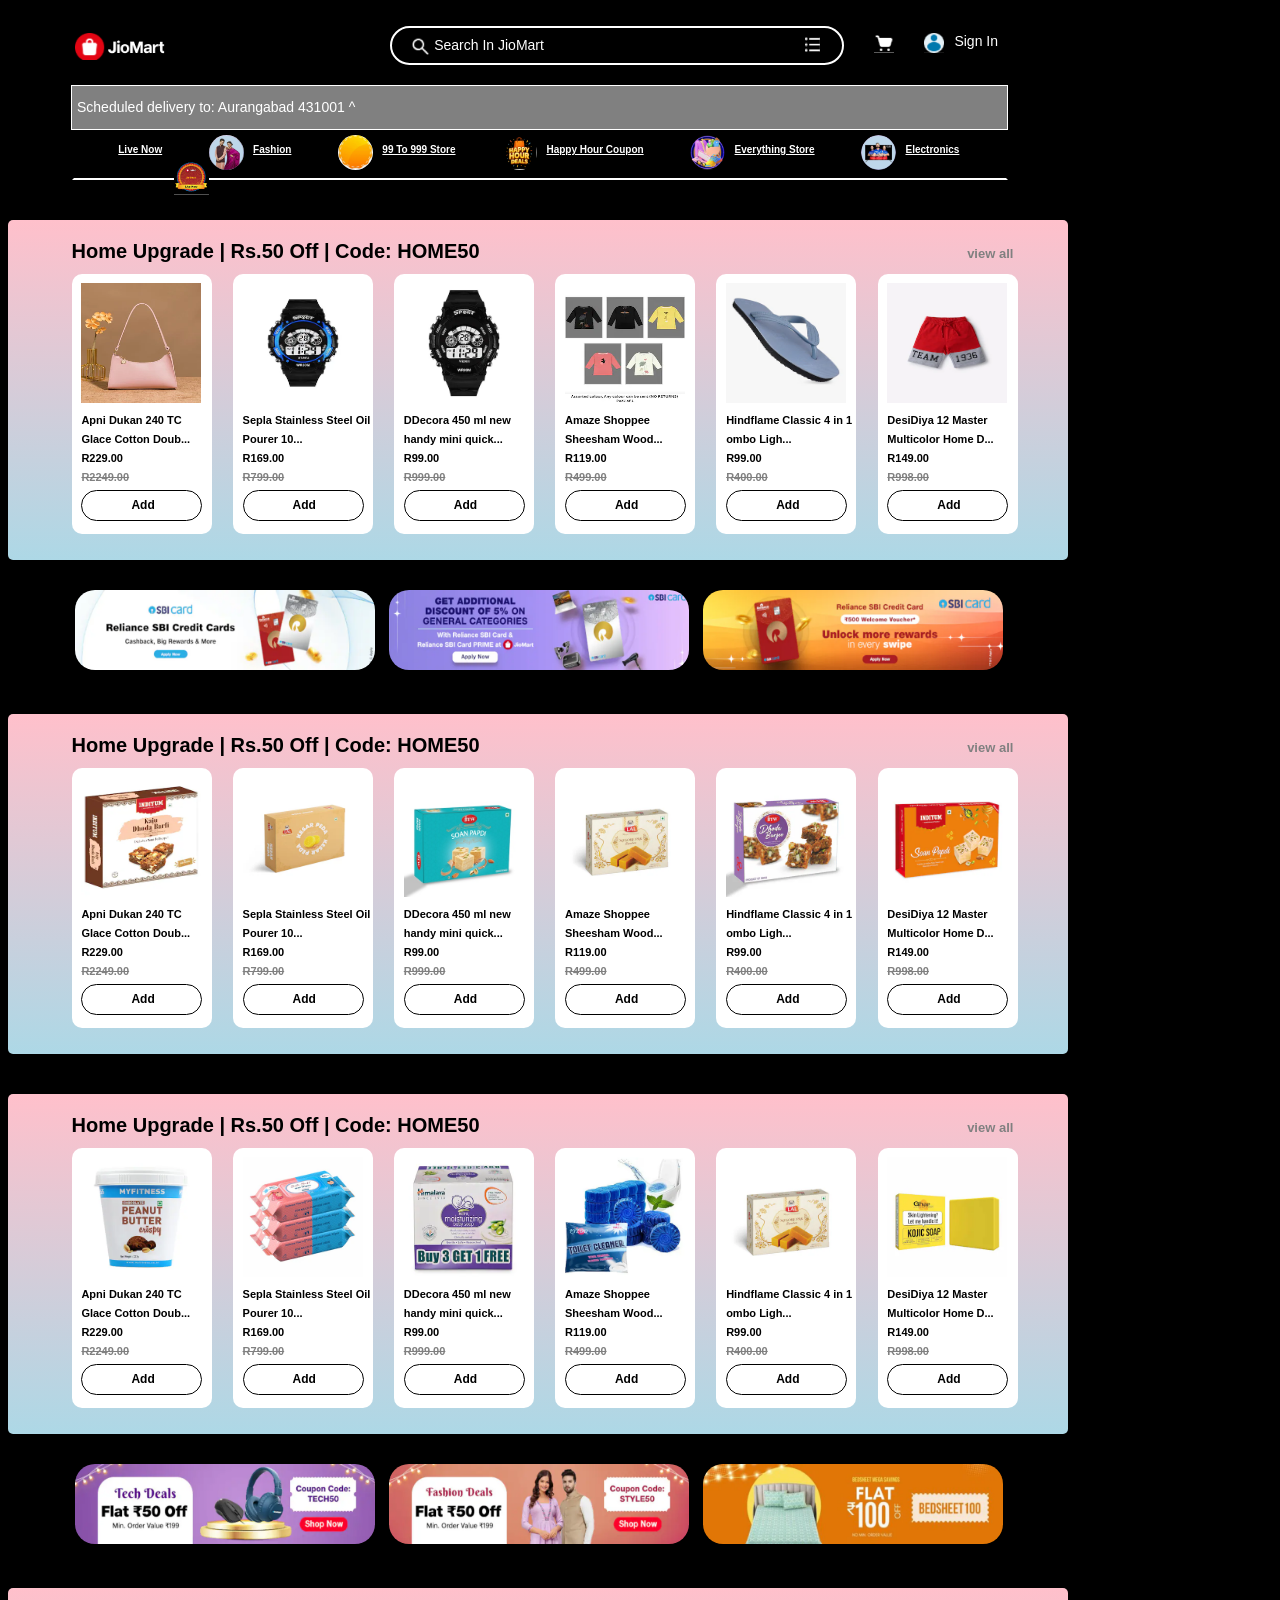
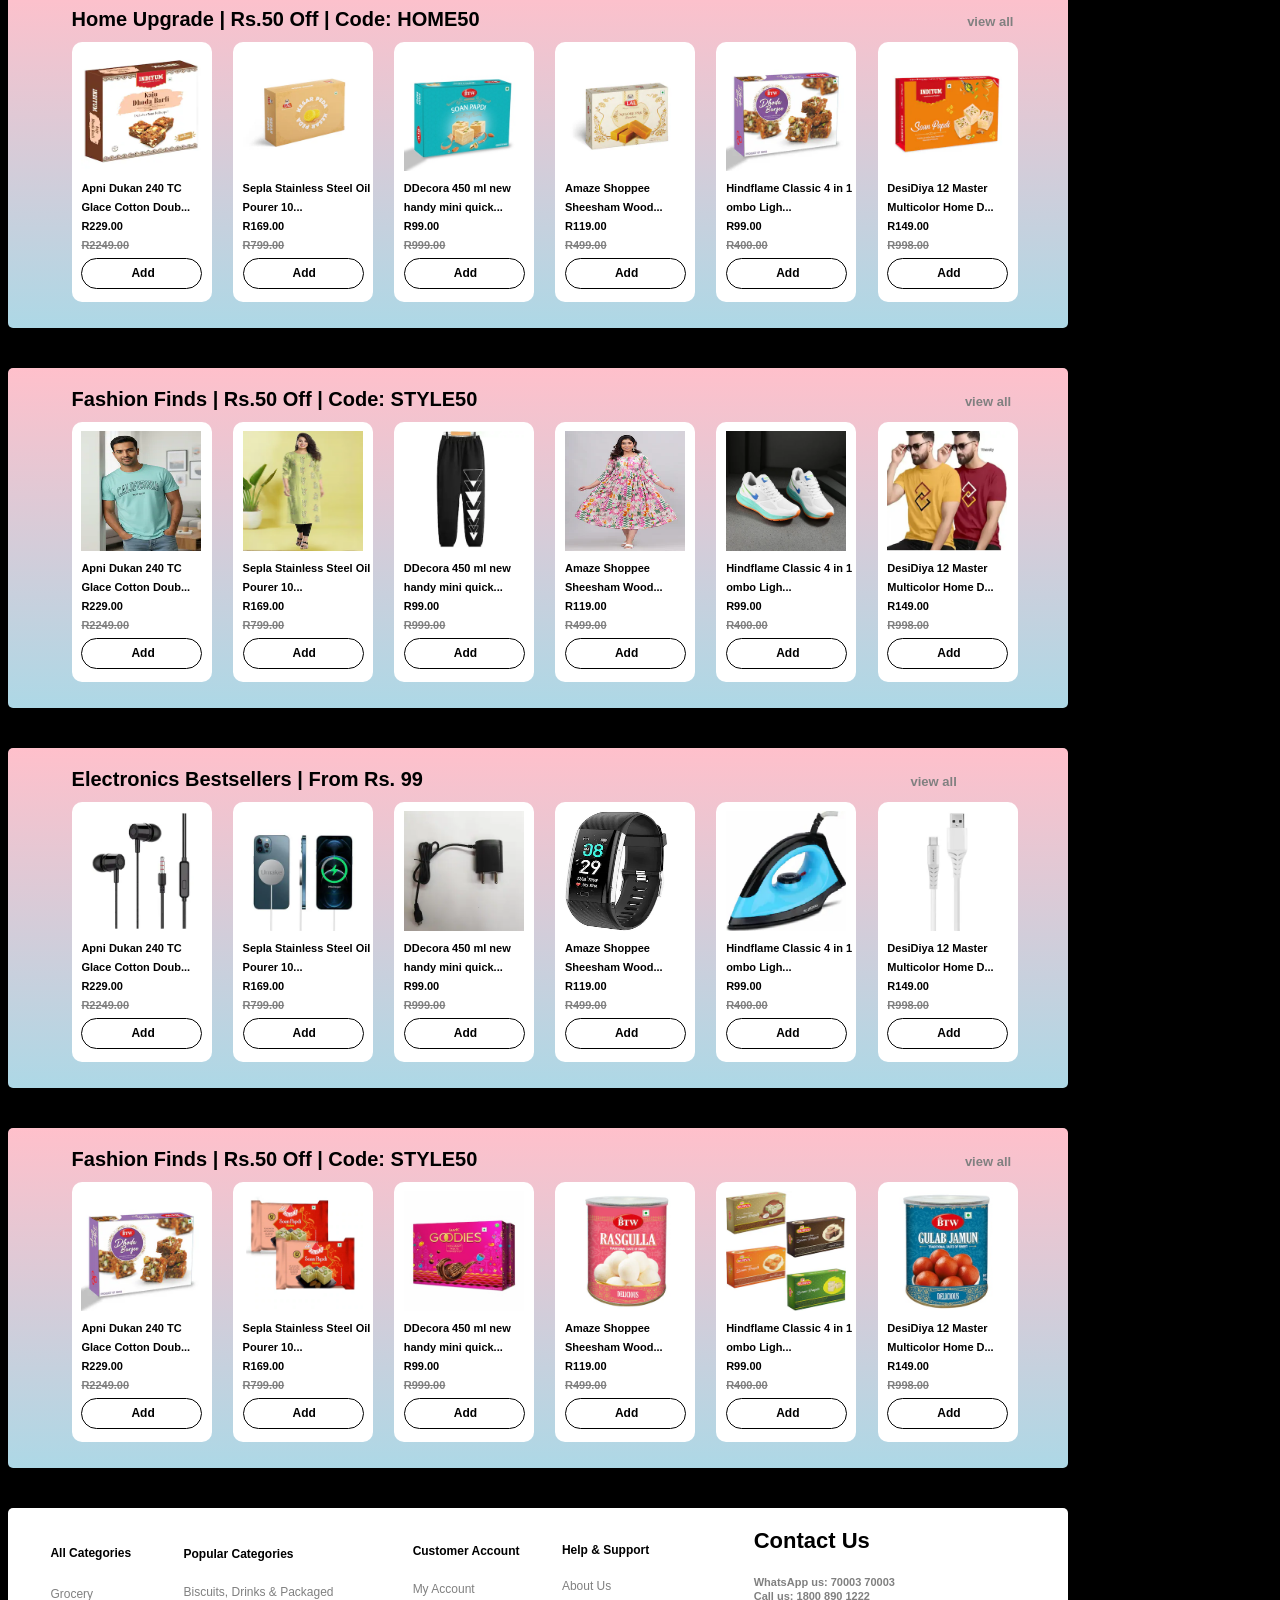
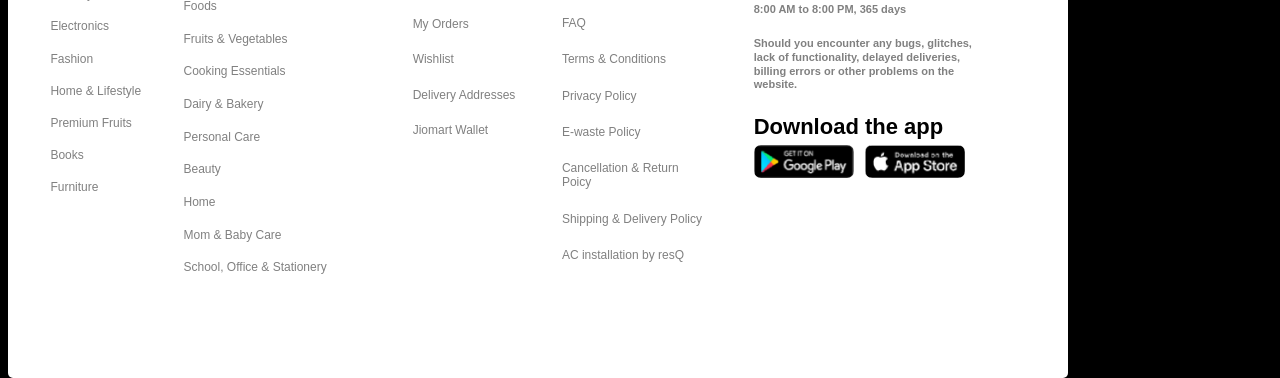
<file: JIO3.html>
<!Doctype html>
<html>
<head><title></title>
	<link rel="stylesheet" href="index.CSS">
</head>


<body class="a">

	<div class="h">Sign In</div>
	<img src="Image/10.png" class="r">
			<img src="Image/3.png" class="g">
		<div class=" i"><div class="c"><img src="Image/4.png" class="e"><div class="f">Search In JioMart</div><img src="Image/9.png" class="d"></div></div>
	<img src="Image/2.png" class="b">
	<div class="j">Scheduled delivery to: Aurangabad 431001 ^</div>
	<div class="q">

				<a href="JIO6.html" class="o">Electronics</a><img src="Image/12.png" class="p">
						<a href="JIO5.html" class="o">Everything Store</a><img src="Image/8.png" class="p">
					<a href="JIO4.html" class="o">Happy Hour Coupon</a><img src="Image/7.png" class="p">
				<a href="JIO3.html" class="o">99 To 999 Store</a><img src="Image/6.png" class="p">
			<a  href="JIO2.html" class="o">Fashion</a><img src="Image/11.png" class="p">
	<a href="JIO1.html" class="m">Live Now</a><img src="Image/1.png" class="k">
	</div>
	
<div class="b1">
	<b class="c1">Home Upgrade | Rs.50 Off | Code: HOME50</b><b class="d1">view all</b>
		<div class="e1"><img src="Image/69.png" class="f1"><div class="h1">Apni Dukan 240 TC</div><div class="h1">Glace Cotton Doub...</div><div class="h1">R229.00</div><div class="i1"><strike>R2249.00</strike></div><div class="j1">Add</div></div>
				<div class="g1"><img src="Image/70.png" class="f1"><div class="h1">Sepla Stainless Steel Oil</div><div class="h1">Pourer 10...</div><div class="h1">R169.00</div><div class="i1"><strike>R799.00</strike></div><div class="j1">Add</div></div>
						<div class="g1"><img src="Image/71.png" class="f1"><div class="h1">DDecora 450 ml new</div><div class="h1">handy mini quick...</div><div class="h1">R99.00</div><div class="i1"><strike>R999.00</strike></div><div class="j1">Add</div></div>
				<div class="g1"><img src="Image/72.png" class="f1"><div class="h1">Amaze Shoppee</div><div class="h1">Sheesham Wood...</div><div class="h1">R119.00</div><div class="i1"><strike>R499.00</strike></div><div class="j1">Add</div></div>
			<div class="g1"><img src="Image/73.png" class="f1"><div class="h1">Hindflame Classic 4 in 1</div><div class="h1">ombo Ligh...</div><div class="h1">R99.00</div><div class="i1"><strike>R400.00</strike></div><div class="j1">Add</div></div>
		<div class="g1"><img src="Image/74.png" class="f1"><div class="h1">DesiDiya 12 Master</div><div class="h1">Multicolor Home D...</div><div class="h1">R149.00</div><div class="i1"><strike>R998.00</strike></div><div class="j1">Add</div></div>
</div>
	
			<img src="Image/78.png" class="x">
					<img src="Image/76.png" class="y">
			<img src="Image/77.png" class="z">
			
<div class="b1">
	<b class="c1">Home Upgrade | Rs.50 Off | Code: HOME50</b><b class="d1">view all</b>
		<div class="e1"><img src="Image/79.png" class="f1"><div class="h1">Apni Dukan 240 TC</div><div class="h1">Glace Cotton Doub...</div><div class="h1">R229.00</div><div class="i1"><strike>R2249.00</strike></div><div class="j1">Add</div></div>
				<div class="g1"><img src="Image/80.png" class="f1"><div class="h1">Sepla Stainless Steel Oil</div><div class="h1">Pourer 10...</div><div class="h1">R169.00</div><div class="i1"><strike>R799.00</strike></div><div class="j1">Add</div></div>
						<div class="g1"><img src="Image/81.png" class="f1"><div class="h1">DDecora 450 ml new</div><div class="h1">handy mini quick...</div><div class="h1">R99.00</div><div class="i1"><strike>R999.00</strike></div><div class="j1">Add</div></div>
				<div class="g1"><img src="Image/82.png" class="f1"><div class="h1">Amaze Shoppee</div><div class="h1">Sheesham Wood...</div><div class="h1">R119.00</div><div class="i1"><strike>R499.00</strike></div><div class="j1">Add</div></div>
			<div class="g1"><img src="Image/83.png" class="f1"><div class="h1">Hindflame Classic 4 in 1</div><div class="h1">ombo Ligh...</div><div class="h1">R99.00</div><div class="i1"><strike>R400.00</strike></div><div class="j1">Add</div></div>
		<div class="g1"><img src="Image/84.png" class="f1"><div class="h1">DesiDiya 12 Master</div><div class="h1">Multicolor Home D...</div><div class="h1">R149.00</div><div class="i1"><strike>R998.00</strike></div><div class="j1">Add</div></div>
</div>

<div class="b1">
	<b class="c1">Home Upgrade | Rs.50 Off | Code: HOME50</b><b class="d1">view all</b>
		<div class="e1"><img src="Image/85.png" class="f1"><div class="h1">Apni Dukan 240 TC</div><div class="h1">Glace Cotton Doub...</div><div class="h1">R229.00</div><div class="i1"><strike>R2249.00</strike></div><div class="j1">Add</div></div>
				<div class="g1"><img src="Image/86.png" class="f1"><div class="h1">Sepla Stainless Steel Oil</div><div class="h1">Pourer 10...</div><div class="h1">R169.00</div><div class="i1"><strike>R799.00</strike></div><div class="j1">Add</div></div>
						<div class="g1"><img src="Image/87.png" class="f1"><div class="h1">DDecora 450 ml new</div><div class="h1">handy mini quick...</div><div class="h1">R99.00</div><div class="i1"><strike>R999.00</strike></div><div class="j1">Add</div></div>
				<div class="g1"><img src="Image/88.png" class="f1"><div class="h1">Amaze Shoppee</div><div class="h1">Sheesham Wood...</div><div class="h1">R119.00</div><div class="i1"><strike>R499.00</strike></div><div class="j1">Add</div></div>
			<div class="g1"><img src="Image/89.png" class="f1"><div class="h1">Hindflame Classic 4 in 1</div><div class="h1">ombo Ligh...</div><div class="h1">R99.00</div><div class="i1"><strike>R400.00</strike></div><div class="j1">Add</div></div>
		<div class="g1"><img src="Image/90.png" class="f1"><div class="h1">DesiDiya 12 Master</div><div class="h1">Multicolor Home D...</div><div class="h1">R149.00</div><div class="i1"><strike>R998.00</strike></div><div class="j1">Add</div></div>
</div>
	

			<img src="Image/21.png" class="x">
					<img src="Image/23.png" class="y">
			<img src="Image/46.png" class="z">
			
			<div class="b1">
	<b class="c1">Home Upgrade | Rs.50 Off | Code: HOME50</b><b class="d1">view all</b>
		<div class="e1"><img src="Image/79.png" class="f1"><div class="h1">Apni Dukan 240 TC</div><div class="h1">Glace Cotton Doub...</div><div class="h1">R229.00</div><div class="i1"><strike>R2249.00</strike></div><div class="j1">Add</div></div>
				<div class="g1"><img src="Image/80.png" class="f1"><div class="h1">Sepla Stainless Steel Oil</div><div class="h1">Pourer 10...</div><div class="h1">R169.00</div><div class="i1"><strike>R799.00</strike></div><div class="j1">Add</div></div>
						<div class="g1"><img src="Image/81.png" class="f1"><div class="h1">DDecora 450 ml new</div><div class="h1">handy mini quick...</div><div class="h1">R99.00</div><div class="i1"><strike>R999.00</strike></div><div class="j1">Add</div></div>
				<div class="g1"><img src="Image/82.png" class="f1"><div class="h1">Amaze Shoppee</div><div class="h1">Sheesham Wood...</div><div class="h1">R119.00</div><div class="i1"><strike>R499.00</strike></div><div class="j1">Add</div></div>
			<div class="g1"><img src="Image/83.png" class="f1"><div class="h1">Hindflame Classic 4 in 1</div><div class="h1">ombo Ligh...</div><div class="h1">R99.00</div><div class="i1"><strike>R400.00</strike></div><div class="j1">Add</div></div>
		<div class="g1"><img src="Image/84.png" class="f1"><div class="h1">DesiDiya 12 Master</div><div class="h1">Multicolor Home D...</div><div class="h1">R149.00</div><div class="i1"><strike>R998.00</strike></div><div class="j1">Add</div></div>
</div>

			
<div class="b1">
	<b class="c1">Fashion Finds | Rs.50 Off | Code: STYLE50</b><b class="d1">view all</b>
		<div class="e1"><img src="Image/48.png" class="f1"><div class="h1">Apni Dukan 240 TC</div><div class="h1">Glace Cotton Doub...</div><div class="h1">R229.00</div><div class="i1"><strike>R2249.00</strike></div><div class="j1">Add</div></div>
				<div class="g1"><img src="Image/49.png" class="f1"><div class="h1">Sepla Stainless Steel Oil</div><div class="h1">Pourer 10...</div><div class="h1">R169.00</div><div class="i1"><strike>R799.00</strike></div><div class="j1">Add</div></div>
						<div class="g1"><img src="Image/50.png" class="f1"><div class="h1">DDecora 450 ml new</div><div class="h1">handy mini quick...</div><div class="h1">R99.00</div><div class="i1"><strike>R999.00</strike></div><div class="j1">Add</div></div>
				<div class="g1"><img src="Image/51.png" class="f1"><div class="h1">Amaze Shoppee</div><div class="h1">Sheesham Wood...</div><div class="h1">R119.00</div><div class="i1"><strike>R499.00</strike></div><div class="j1">Add</div></div>
			<div class="g1"><img src="Image/52.png" class="f1"><div class="h1">Hindflame Classic 4 in 1</div><div class="h1">ombo Ligh...</div><div class="h1">R99.00</div><div class="i1"><strike>R400.00</strike></div><div class="j1">Add</div></div>
		<div class="g1"><img src="Image/53.png" class="f1"><div class="h1">DesiDiya 12 Master</div><div class="h1">Multicolor Home D...</div><div class="h1">R149.00</div><div class="i1"><strike>R998.00</strike></div><div class="j1">Add</div></div>
</div>

<div class="b1">
	<b class="c1">Electronics Bestsellers | From Rs. 99</b><b class="d1">view all</b>
		<div class="e1"><img src="Image/55.png" class="f1"><div class="h1">Apni Dukan 240 TC</div><div class="h1">Glace Cotton Doub...</div><div class="h1">R229.00</div><div class="i1"><strike>R2249.00</strike></div><div class="j1">Add</div></div>
				<div class="g1"><img src="Image/56.png" class="f1"><div class="h1">Sepla Stainless Steel Oil</div><div class="h1">Pourer 10...</div><div class="h1">R169.00</div><div class="i1"><strike>R799.00</strike></div><div class="j1">Add</div></div>
						<div class="g1"><img src="Image/57.png" class="f1"><div class="h1">DDecora 450 ml new</div><div class="h1">handy mini quick...</div><div class="h1">R99.00</div><div class="i1"><strike>R999.00</strike></div><div class="j1">Add</div></div>
				<div class="g1"><img src="Image/58.png" class="f1"><div class="h1">Amaze Shoppee</div><div class="h1">Sheesham Wood...</div><div class="h1">R119.00</div><div class="i1"><strike>R499.00</strike></div><div class="j1">Add</div></div>
			<div class="g1"><img src="Image/59.png" class="f1"><div class="h1">Hindflame Classic 4 in 1</div><div class="h1">ombo Ligh...</div><div class="h1">R99.00</div><div class="i1"><strike>R400.00</strike></div><div class="j1">Add</div></div>
		<div class="g1"><img src="Image/60.png" class="f1"><div class="h1">DesiDiya 12 Master</div><div class="h1">Multicolor Home D...</div><div class="h1">R149.00</div><div class="i1"><strike>R998.00</strike></div><div class="j1">Add</div></div>
</div>

<div class="b1">
	<b class="c1">Fashion Finds | Rs.50 Off | Code: STYLE50</b><b class="d1">view all</b>
		<div class="e1"><img src="Image/61.png" class="f1"><div class="h1">Apni Dukan 240 TC</div><div class="h1">Glace Cotton Doub...</div><div class="h1">R229.00</div><div class="i1"><strike>R2249.00</strike></div><div class="j1">Add</div></div>
				<div class="g1"><img src="Image/62.png" class="f1"><div class="h1">Sepla Stainless Steel Oil</div><div class="h1">Pourer 10...</div><div class="h1">R169.00</div><div class="i1"><strike>R799.00</strike></div><div class="j1">Add</div></div>
						<div class="g1"><img src="Image/63.png" class="f1"><div class="h1">DDecora 450 ml new</div><div class="h1">handy mini quick...</div><div class="h1">R99.00</div><div class="i1"><strike>R999.00</strike></div><div class="j1">Add</div></div>
				<div class="g1"><img src="Image/64.png" class="f1"><div class="h1">Amaze Shoppee</div><div class="h1">Sheesham Wood...</div><div class="h1">R119.00</div><div class="i1"><strike>R499.00</strike></div><div class="j1">Add</div></div>
			<div class="g1"><img src="Image/65.png" class="f1"><div class="h1">Hindflame Classic 4 in 1</div><div class="h1">ombo Ligh...</div><div class="h1">R99.00</div><div class="i1"><strike>R400.00</strike></div><div class="j1">Add</div></div>
		<div class="g1"><img src="Image/66.png" class="f1"><div class="h1">DesiDiya 12 Master</div><div class="h1">Multicolor Home D...</div><div class="h1">R149.00</div><div class="i1"><strike>R998.00</strike></div><div class="j1">Add</div></div>
</div>

<div class="m1">
			<div class="n1">
						<div class="o1"> All Categories</div>
								<div class="p1">Grocery</div>
										<div class="q1">Electronics</div>
												<div class="r1">Fashion</div>
									<div class="s1">Home & Lifestyle</div>
							<div class="t1">Premium Fruits</div>
					<div class="t1">Books</div>
			<div class="t1">Furniture</div>
			</div>
			
			<div class="n1">
					<div class="u1"> Popular Categories</div>
							<div class="v1">Biscuits, Drinks & Packaged Foods</div>
									<div class="w1">Fruits & Vegetables</div>
											<div class="x1">Cooking Essentials</div>
													<div class="y1">Dairy & Bakery</div>
														<div class="y1">Personal Care</div>
											<div class="z1">Beauty</div>
									<div class="z1">Home</div>
							<div class="z1">Mom & Baby Care</div>
					<div class="z1">School, Office & Stationery</div>
			</div>
			
			<div class="n1 ">
					<div class="a2"> Customer Account</div>
							<div class="b2">My Account</div>
										<div class="c2">My Orders</div>
									<div class="d2">Wishlist</div>
							<div class="s1">Delivery Addresses</div>
					<div class="s1">Jiomart Wallet</div>
			</div>
			
			<div class="n1">
					<div class="u1">Help & Support</div>
							<div class="e2">About Us</div>
									<div class="f2">FAQ</div>
											<div class="g2">Terms & Conditions</div>
													<div class="h2">Privacy Policy</div>
													<div class="h2">E-waste Policy</div>
										<div class="i2">Cancellation & Return Poicy</div>
							<div class="i2">Shipping & Delivery Policy</div>
					<div class="i2">AC installation by resQ</div>
			</div>
			
			<div class="n1">
					<div class="j2">Contact Us</div>
							<div class="k2">WhatsApp us: 70003 70003</div>
									<div class="l2">Call us: 1800 890 1222</div>
											<div class="l2">8:00 AM to 8:00 PM, 365 days</div>
													<div class="k2">Should you encounter any bugs, glitches,</div>
															<div class="l2">lack of functionality, delayed deliveries,</div>
													<div class="l2">billing errors or other problems on the</div>
											<div class="l2">website.</div>
									<div class="m2">Download the app</div>
							<div class="n2"><img src="Image/67.png" class="o2"><img src="Image/68.png" class="p2"></div>
			</div>
			
</div>

</body>
</html>
</file>
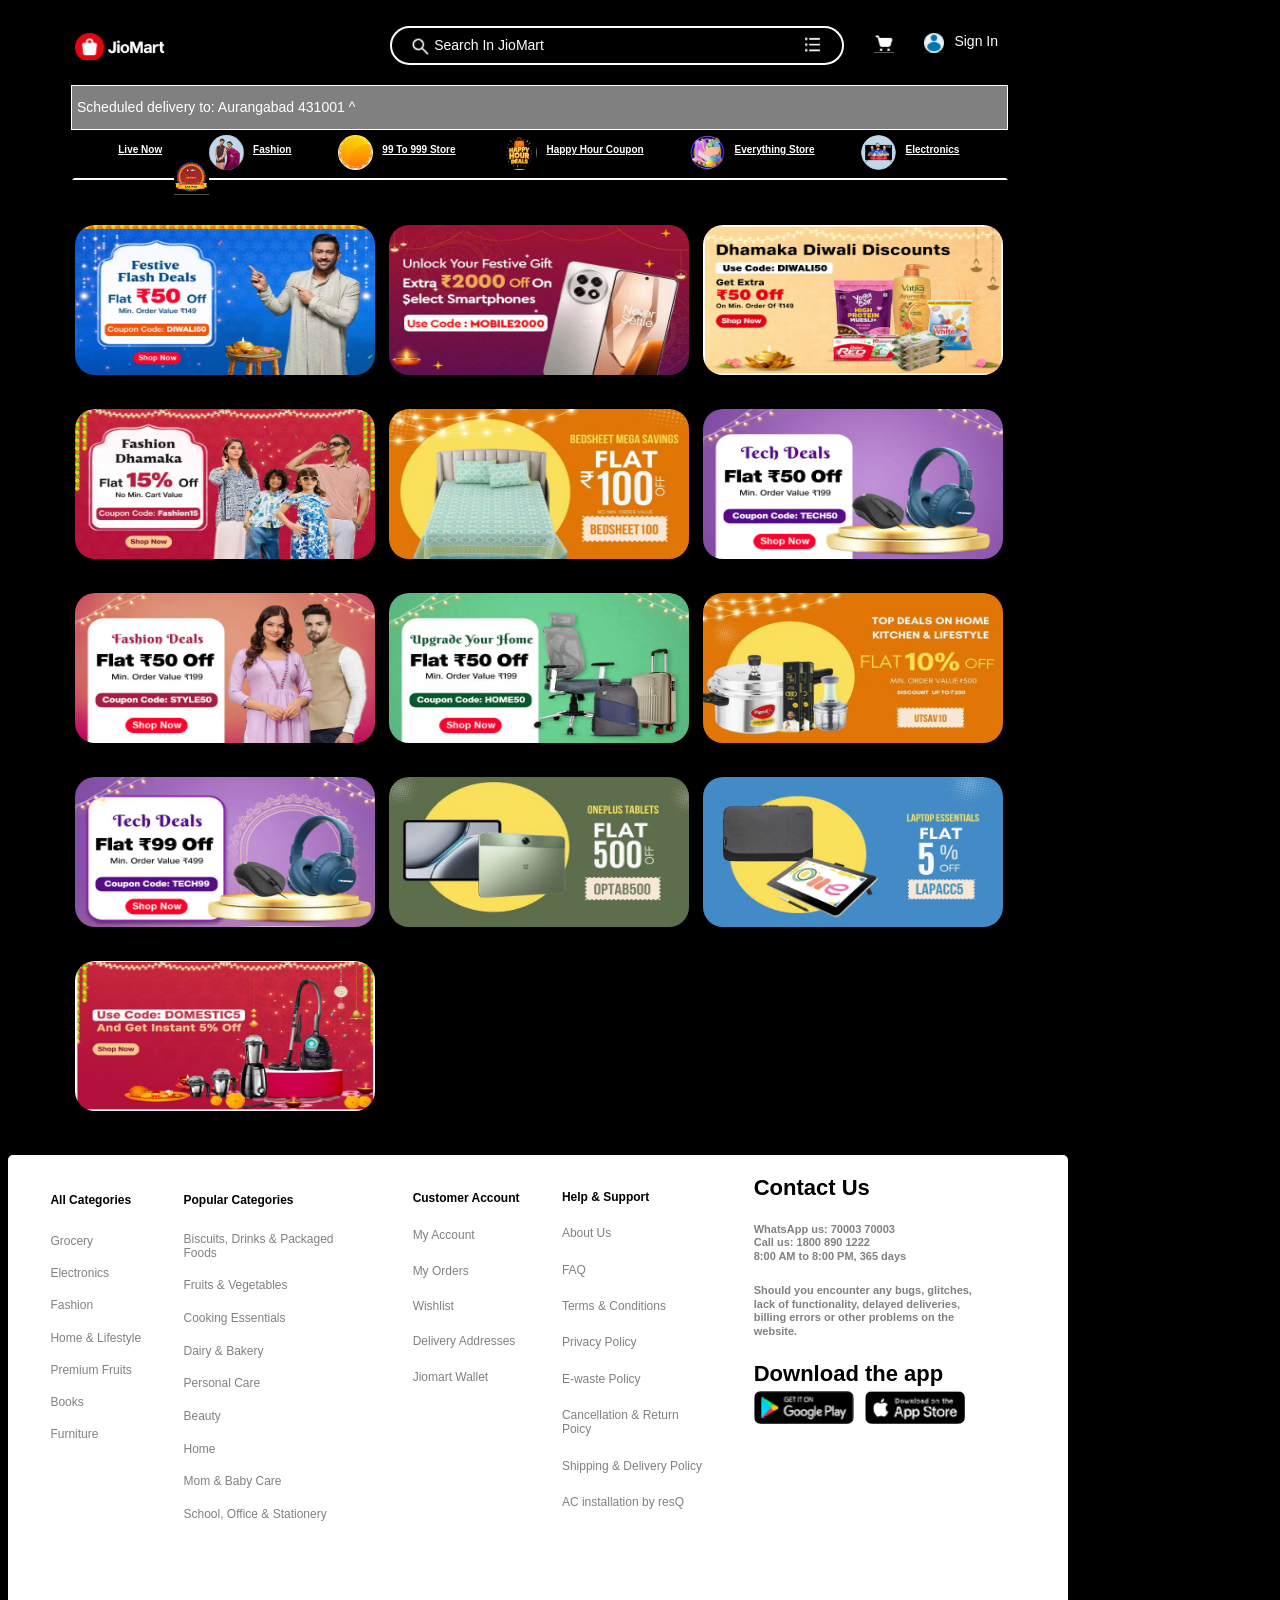
<file: JIO4.html>
<!Doctype html>
<html>
<head><title></title>
	<link rel="stylesheet" href="index.CSS">
</head>


<body class="t2">

	<div class="h">Sign In</div>
	<img src="Image/10.png" class="r">
			<img src="Image/3.png" class="g">
		<div class=" i"><div class="c"><img src="Image/4.png" class="e"><div class="f">Search In JioMart</div><img src="Image/9.png" class="d"></div></div>
	<img src="Image/2.png" class="b">
	<div class="j">Scheduled delivery to: Aurangabad 431001 ^</div>
	<div class="q">

				<a href="JIO6.html" class="o">Electronics</a><img src="Image/12.png" class="p">
						<a href="JIO5.html" class="o">Everything Store</a><img src="Image/8.png" class="p">
					<a href="JIO4.html" class="o">Happy Hour Coupon</a><img src="Image/7.png" class="p">
				<a href="JIO3.html" class="o">99 To 999 Store</a><img src="Image/6.png" class="p">
			<a  href="JIO2.html" class="o">Fashion</a><img src="Image/11.png" class="p">
	<a href="JIO1.html" class="m">Live Now</a><img src="Image/1.png" class="k">
	</div>
	
		<img src="Image/91.png" class="t">
				<img src="Image/92.png" class="u">
			<img src="Image/93.png" class="v">
			
					<img src="Image/94.png" class="t">
				<img src="Image/95.png" class="u">
			<img src="Image/96.png" class="v">
			
					<img src="Image/97.png" class="t">
				<img src="Image/98.png" class="u">
			<img src="Image/99.png" class="v">
			
					<img src="Image/100.png" class="t">
				<img src="Image/101.png" class="u">
			<img src="Image/102.png" class="v">
			
					<img src="Image/103.png" class="t">


<div class="m1">
			<div class="n1">
						<div class="o1"> All Categories</div>
								<div class="p1">Grocery</div>
										<div class="q1">Electronics</div>
												<div class="r1">Fashion</div>
									<div class="s1">Home & Lifestyle</div>
							<div class="t1">Premium Fruits</div>
					<div class="t1">Books</div>
			<div class="t1">Furniture</div>
			</div>
			
			<div class="n1">
					<div class="u1"> Popular Categories</div>
							<div class="v1">Biscuits, Drinks & Packaged Foods</div>
									<div class="w1">Fruits & Vegetables</div>
											<div class="x1">Cooking Essentials</div>
													<div class="y1">Dairy & Bakery</div>
														<div class="y1">Personal Care</div>
											<div class="z1">Beauty</div>
									<div class="z1">Home</div>
							<div class="z1">Mom & Baby Care</div>
					<div class="z1">School, Office & Stationery</div>
			</div>
			
			<div class="n1 ">
					<div class="a2"> Customer Account</div>
							<div class="b2">My Account</div>
										<div class="c2">My Orders</div>
									<div class="d2">Wishlist</div>
							<div class="s1">Delivery Addresses</div>
					<div class="s1">Jiomart Wallet</div>
			</div>
			
			<div class="n1">
					<div class="u1">Help & Support</div>
							<div class="e2">About Us</div>
									<div class="f2">FAQ</div>
											<div class="g2">Terms & Conditions</div>
													<div class="h2">Privacy Policy</div>
													<div class="h2">E-waste Policy</div>
										<div class="i2">Cancellation & Return Poicy</div>
							<div class="i2">Shipping & Delivery Policy</div>
					<div class="i2">AC installation by resQ</div>
			</div>
			
			<div class="n1">
					<div class="j2">Contact Us</div>
							<div class="k2">WhatsApp us: 70003 70003</div>
									<div class="l2">Call us: 1800 890 1222</div>
											<div class="l2">8:00 AM to 8:00 PM, 365 days</div>
													<div class="k2">Should you encounter any bugs, glitches,</div>
															<div class="l2">lack of functionality, delayed deliveries,</div>
													<div class="l2">billing errors or other problems on the</div>
											<div class="l2">website.</div>
									<div class="m2">Download the app</div>
							<div class="n2"><img src="Image/67.png" class="o2"><img src="Image/68.png" class="p2"></div>
			</div>
			
</div>

</body>
</html>
</file>
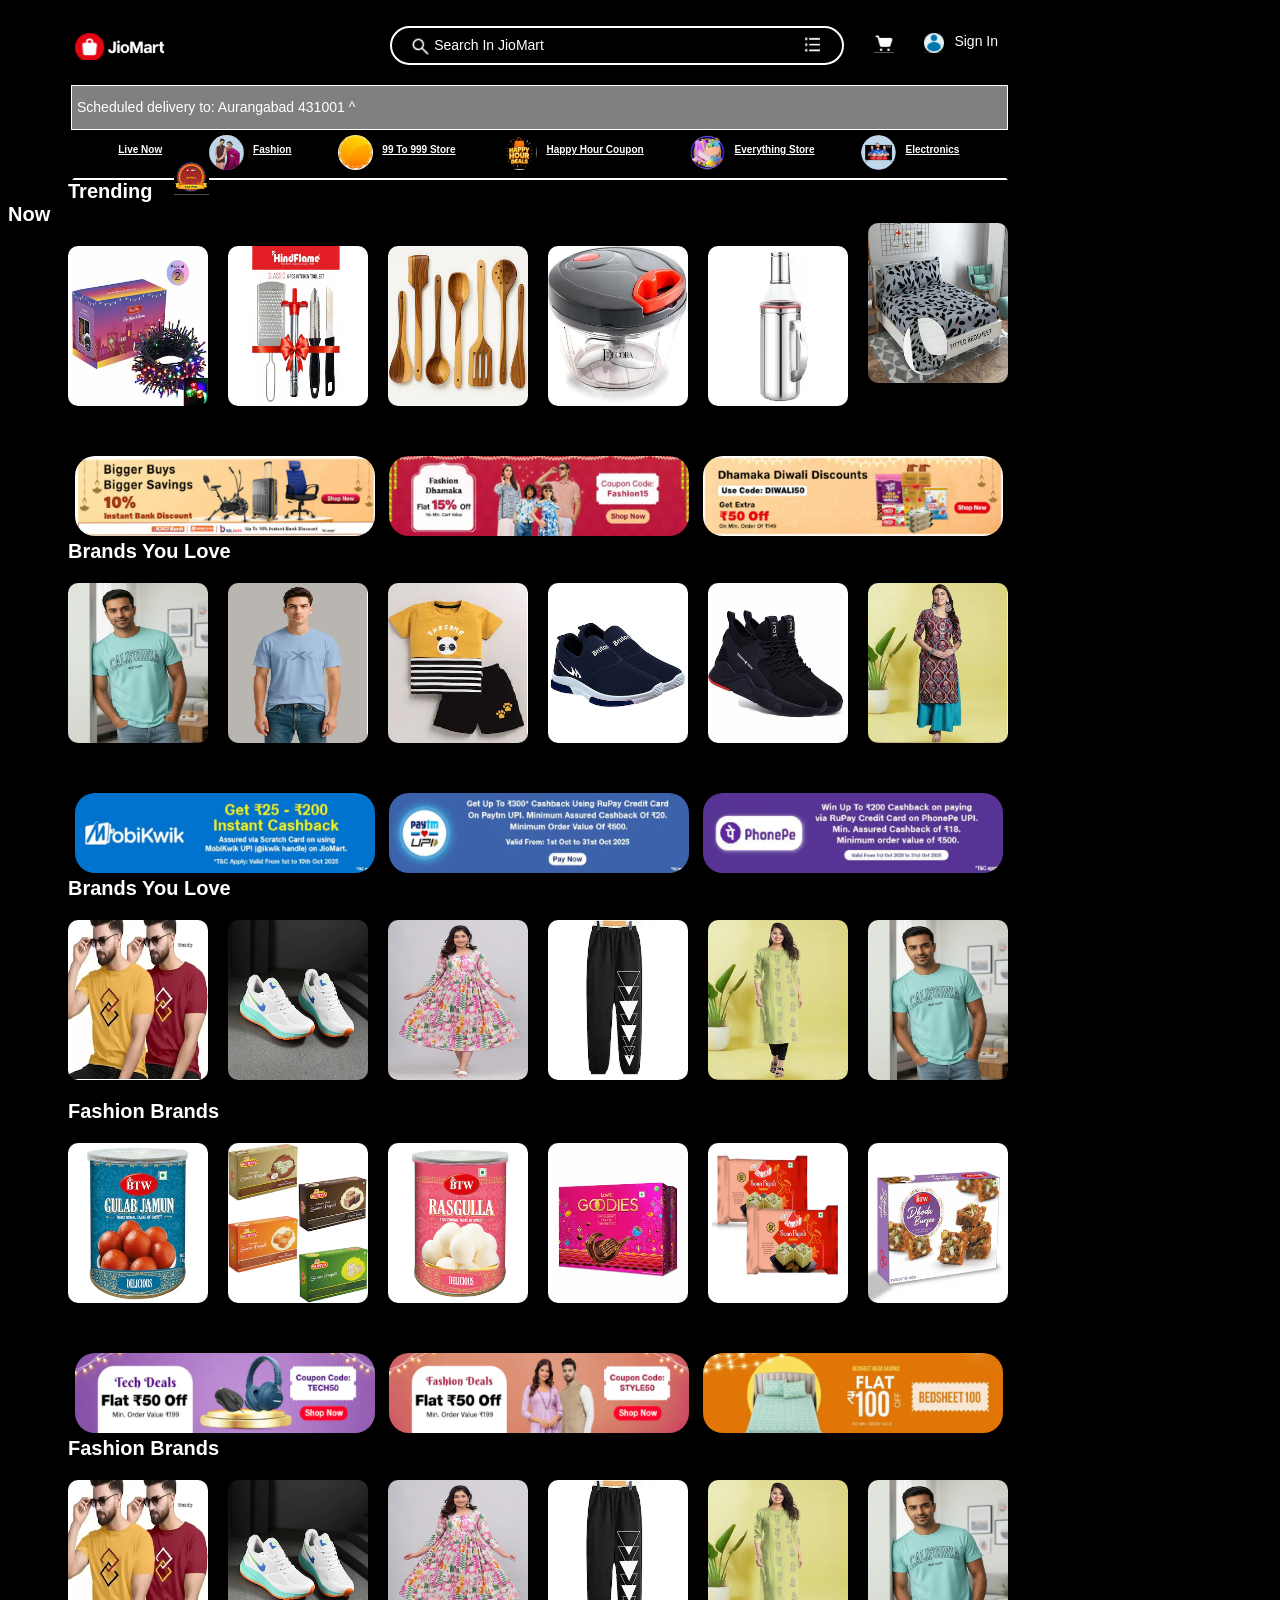
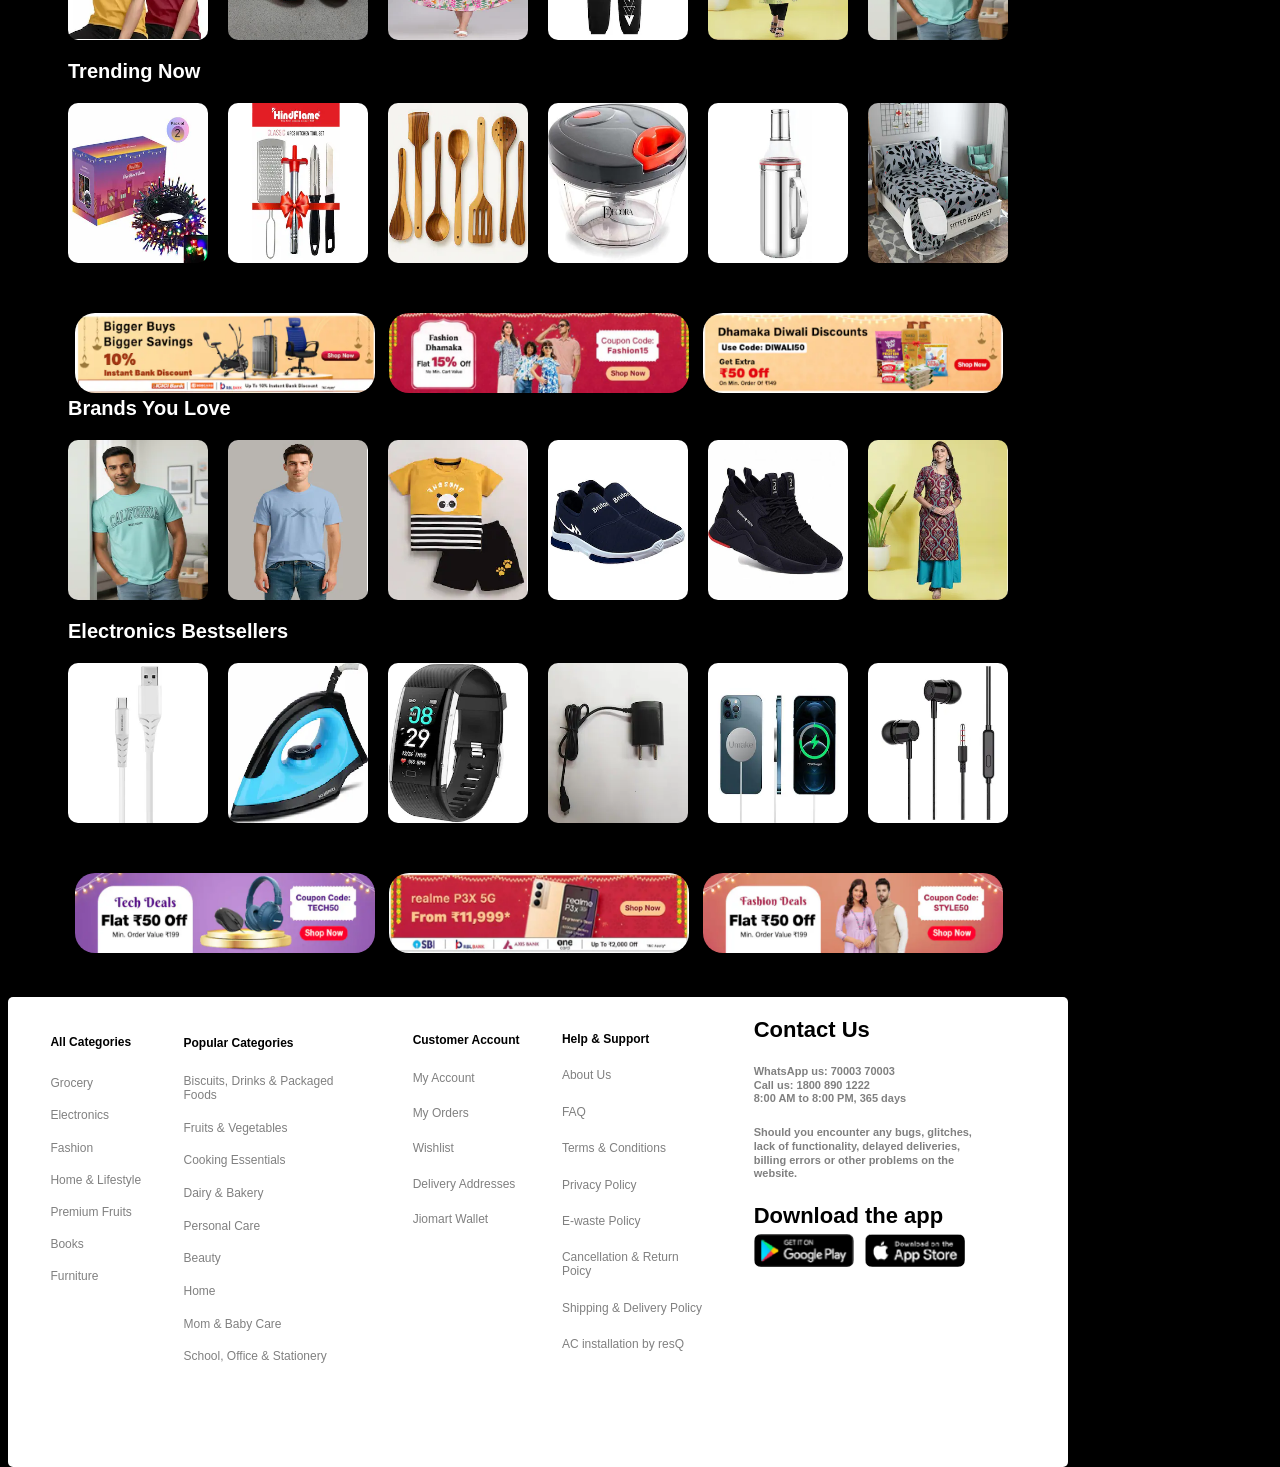
<file: JIO5.html>
<!Doctype html>
<html>
<head><title></title>
	<link rel="stylesheet" href="index.CSS">
</head>

<body class="a">


	<div class="h">Sign In</div>
	<img src="Image/10.png" class="r">
			<img src="Image/3.png" class="g">
		<div class=" i"><div class="c"><img src="Image/4.png" class="e"><div class="f">Search In JioMart</div><img src="Image/9.png" class="d"></div></div>
	<img src="Image/2.png" class="b">
	<div class="j">Scheduled delivery to: Aurangabad 431001 ^</div>
	<div class="q">

				<a href="JIO6.html" class="o">Electronics</a><img src="Image/12.png" class="p">
						<a href="JIO5.html" class="o">Everything Store</a><img src="Image/8.png" class="p">
					<a href="JIO4.html" class="o">Happy Hour Coupon</a><img src="Image/7.png" class="p">
				<a href="JIO3.html" class="o">99 To 999 Store</a><img src="Image/6.png" class="p">
			<a  href="JIO2.html" class="o">Fashion</a><img src="Image/11.png" class="p">
	<a href="JIO1.html" class="m">Live Now</a><img src="Image/1.png" class="k">
	</div>

	<b class="r2">Trending Now</b>
		<img src="Image/24.png" class="q2">
				<img src="Image/28.png" class="q2">
						<img src="Image/29.png" class="q2">
				<img src="Image/30.png" class="q2">
			<img src="Image/31.png" class="q2">
		<img src="Image/32.png" class="q2">
			
			<img src="Image/25.png" class="x">
					<img src="Image/26.png" class="y">
			<img src="Image/27.png" class="z">
			


<b class="r2">Brands You Love</b>
	<img src="Image/33.png" class="q2">
			<img src="Image/34.png" class="q2">
					<img src="Image/35.png" class="q2">
				<img src="Image/36.png" class="q2">
		<img src="Image/37.png" class="q2">
		<img src="Image/48.png" class="q2">
		
					<img src="Image/17.png" class="x">
					<img src="Image/18.png" class="y">
			<img src="Image/19.png" class="z">
		
			<b class="r2">Brands You Love</b>
	<img src="Image/48.png" class="q2">
			<img src="Image/49.png" class="q2">
					<img src="Image/50.png" class="q2">
				<img src="Image/51.png" class="q2">
		<img src="Image/52.png" class="q2">
		<img src="Image/53.png" class="q2">
			
	<b class="r2">Fashion Brands</b>
		<img src="Image/61.png" class="q2">
				<img src="Image/62.png" class="q2">
						<img src="Image/63.png" class="q2">
				<img src="Image/64.png" class="q2">
			<img src="Image/65.png" class="q2">
		<img src="Image/66.png" class="q2">
		
					<img src="Image/21.png" class="x">
					<img src="Image/23.png" class="y">
			<img src="Image/46.png" class="z">

	<b class="r2">Fashion Brands</b>
		<img src="Image/48.png" class="q2">
				<img src="Image/49.png" class="q2">
						<img src="Image/50.png" class="q2">
				<img src="Image/51.png" class="q2">
			<img src="Image/52.png" class="q2">
		<img src="Image/53.png" class="q2">
</div>

<b class="r2">Trending Now</b>
		<img src="Image/24.png" class="q2">
				<img src="Image/28.png" class="q2">
						<img src="Image/29.png" class="q2">
				<img src="Image/30.png" class="q2">
			<img src="Image/31.png" class="q2">
		<img src="Image/32.png" class="q2">
			
			<img src="Image/25.png" class="x">
					<img src="Image/26.png" class="y">
			<img src="Image/27.png" class="z">
			


<b class="r2">Brands You Love</b>
	<img src="Image/33.png" class="q2">
			<img src="Image/34.png" class="q2">
					<img src="Image/35.png" class="q2">
				<img src="Image/36.png" class="q2">
		<img src="Image/37.png" class="q2">
		<img src="Image/48.png" class="q2">

	<b class="r2">Electronics Bestsellers </b>
		<img src="Image/55.png" class="q2">
				<img src="Image/56.png" class="q2">
						<img src="Image/57.png" class="q2">
					<img src="Image/58.png" class="q2">
			<img src="Image/59.png" class="q2">
		<img src="Image/60.png" class="q2">
		
					<img src="Image/21.png" class="x">
					<img src="Image/22.png" class="y">
			<img src="Image/23.png" class="z">
		

<div class="m1">
			<div class="n1">
						<div class="o1"> All Categories</div>
								<div class="p1">Grocery</div>
										<div class="q1">Electronics</div>
												<div class="r1">Fashion</div>
									<div class="s1">Home & Lifestyle</div>
							<div class="t1">Premium Fruits</div>
					<div class="t1">Books</div>
			<div class="t1">Furniture</div>
			</div>
			
			<div class="n1">
					<div class="u1"> Popular Categories</div>
							<div class="v1">Biscuits, Drinks & Packaged Foods</div>
									<div class="w1">Fruits & Vegetables</div>
											<div class="x1">Cooking Essentials</div>
													<div class="y1">Dairy & Bakery</div>
														<div class="y1">Personal Care</div>
											<div class="z1">Beauty</div>
									<div class="z1">Home</div>
							<div class="z1">Mom & Baby Care</div>
					<div class="z1">School, Office & Stationery</div>
			</div>
			
			<div class="n1 ">
					<div class="a2"> Customer Account</div>
							<div class="b2">My Account</div>
										<div class="c2">My Orders</div>
									<div class="d2">Wishlist</div>
							<div class="s1">Delivery Addresses</div>
					<div class="s1">Jiomart Wallet</div>
			</div>
			
			<div class="n1">
					<div class="u1">Help & Support</div>
							<div class="e2">About Us</div>
									<div class="f2">FAQ</div>
											<div class="g2">Terms & Conditions</div>
													<div class="h2">Privacy Policy</div>
													<div class="h2">E-waste Policy</div>
										<div class="i2">Cancellation & Return Poicy</div>
							<div class="i2">Shipping & Delivery Policy</div>
					<div class="i2">AC installation by resQ</div>
			</div>
			
			<div class="n1">
					<div class="j2">Contact Us</div>
							<div class="k2">WhatsApp us: 70003 70003</div>
									<div class="l2">Call us: 1800 890 1222</div>
											<div class="l2">8:00 AM to 8:00 PM, 365 days</div>
													<div class="k2">Should you encounter any bugs, glitches,</div>
															<div class="l2">lack of functionality, delayed deliveries,</div>
													<div class="l2">billing errors or other problems on the</div>
											<div class="l2">website.</div>
									<div class="m2">Download the app</div>
							<div class="n2"><img src="Image/67.png" class="o2"><img src="Image/68.png" class="p2"></div>
			</div>
			
</div>

</body>
</html>
</file>
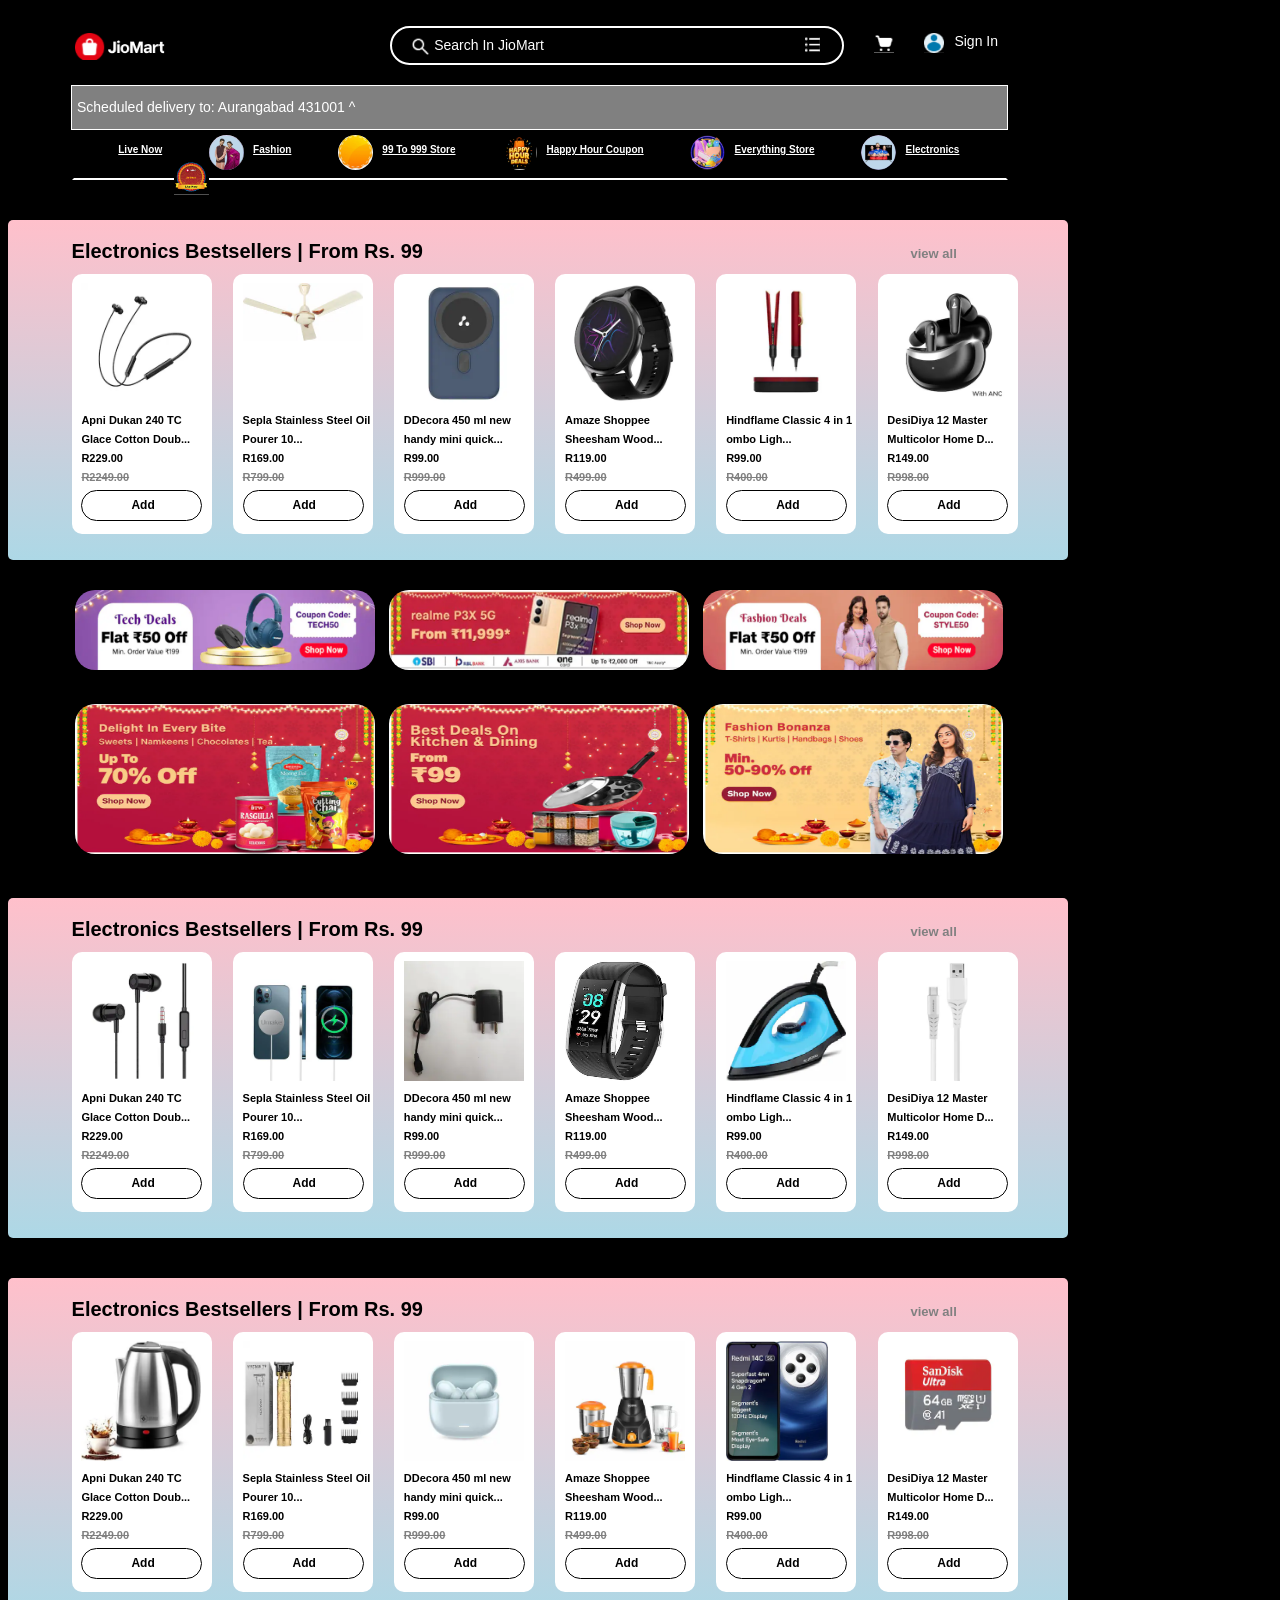
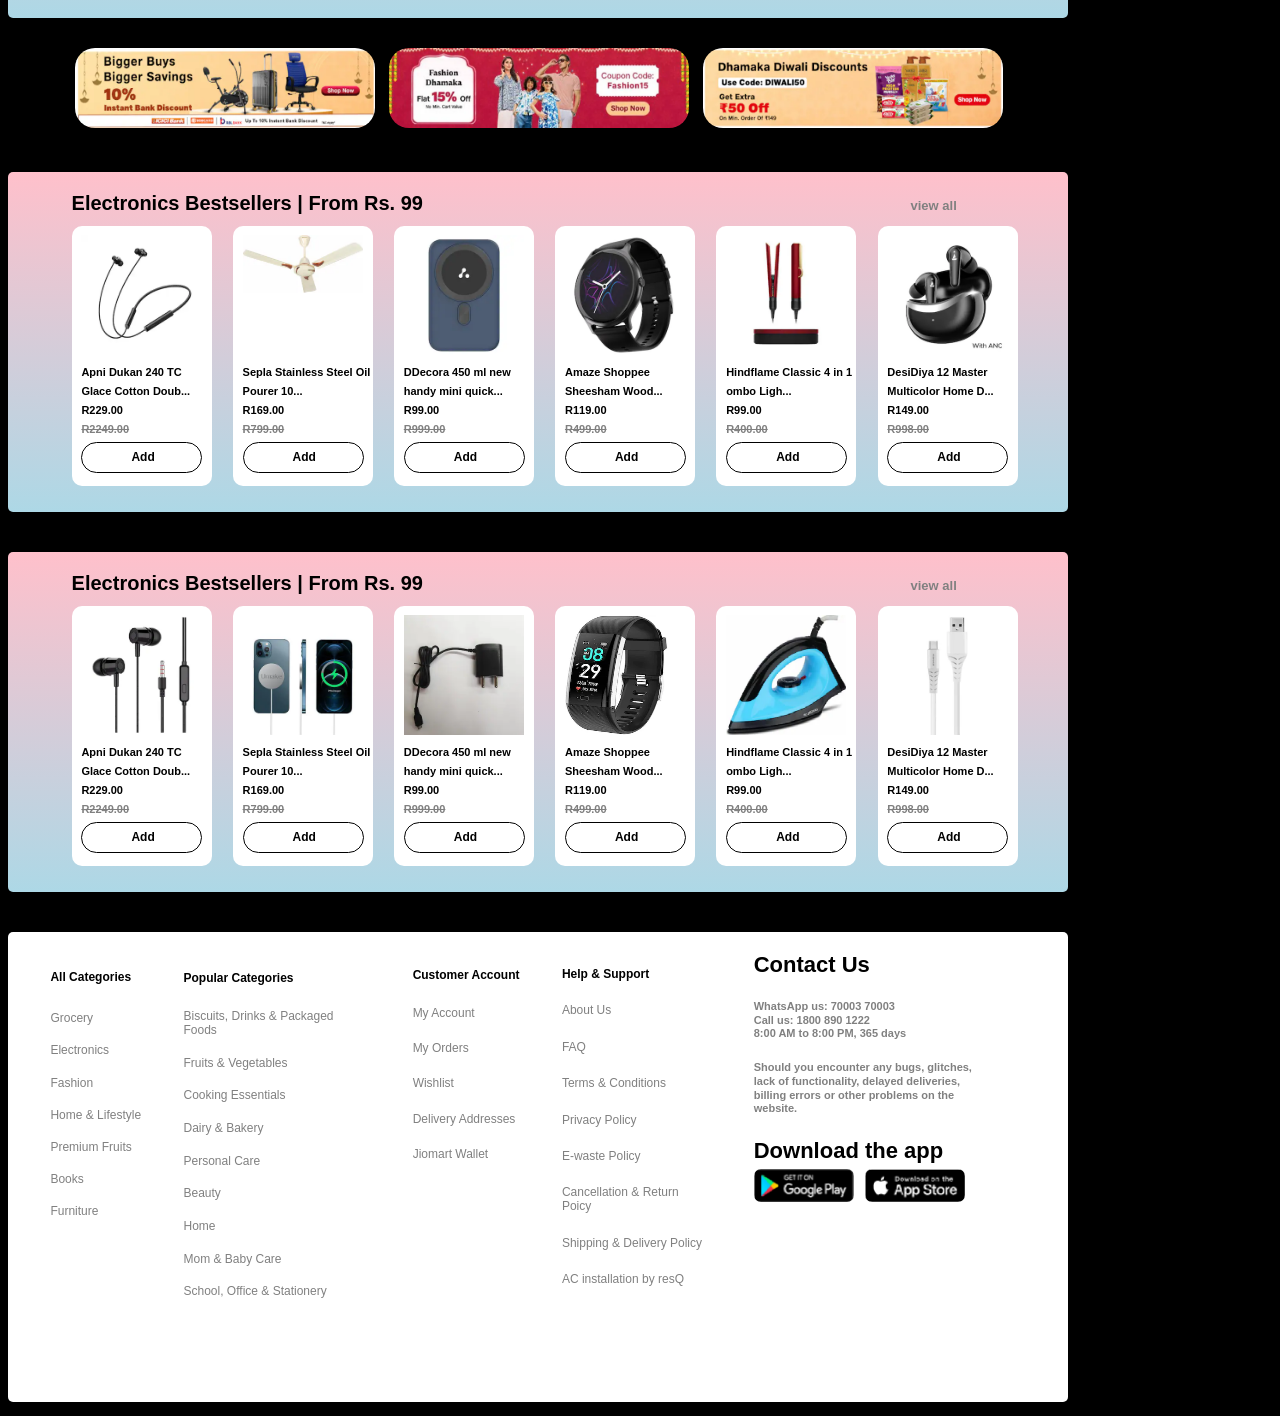
<file: JIO6.html>
<!Doctype html>
<html>
<head><title></title>
	<link rel="stylesheet" href="index.CSS">
</head>


<body class="a">

			
	<div class="h">Sign In</div>
	<img src="Image/10.png" class="r">
			<img src="Image/3.png" class="g">
		<div class=" i"><div class="c"><img src="Image/4.png" class="e"><div class="f">Search In JioMart</div><img src="Image/9.png" class="d"></div></div>
	<img src="Image/2.png" class="b">
	<div class="j">Scheduled delivery to: Aurangabad 431001 ^</div>
	<div class="q">

				<a href="JIO6.html" class="o">Electronics</a><img src="Image/12.png" class="p">
						<a href="JIO5.html" class="o">Everything Store</a><img src="Image/8.png" class="p">
					<a href="JIO4.html" class="o">Happy Hour Coupon</a><img src="Image/7.png" class="p">
				<a href="JIO3.html" class="o">99 To 999 Store</a><img src="Image/6.png" class="p">
			<a  href="JIO2.html" class="o">Fashion</a><img src="Image/11.png" class="p">
	<a href="JIO1.html" class="m">Live Now</a><img src="Image/1.png" class="k">
	</div>

			
<div class="b1">
	<b class="c1">Electronics Bestsellers | From Rs. 99</b><b class="d1">view all</b>
		<div class="e1"><img src="Image/104.png" class="f1"><div class="h1">Apni Dukan 240 TC</div><div class="h1">Glace Cotton Doub...</div><div class="h1">R229.00</div><div class="i1"><strike>R2249.00</strike></div><div class="j1">Add</div></div>
				<div class="g1"><img src="Image/105.png" class="f1"><div class="h1">Sepla Stainless Steel Oil</div><div class="h1">Pourer 10...</div><div class="h1">R169.00</div><div class="i1"><strike>R799.00</strike></div><div class="j1">Add</div></div>
						<div class="g1"><img src="Image/106.png" class="f1"><div class="h1">DDecora 450 ml new</div><div class="h1">handy mini quick...</div><div class="h1">R99.00</div><div class="i1"><strike>R999.00</strike></div><div class="j1">Add</div></div>
				<div class="g1"><img src="Image/107.png" class="f1"><div class="h1">Amaze Shoppee</div><div class="h1">Sheesham Wood...</div><div class="h1">R119.00</div><div class="i1"><strike>R499.00</strike></div><div class="j1">Add</div></div>
			<div class="g1"><img src="Image/108.png" class="f1"><div class="h1">Hindflame Classic 4 in 1</div><div class="h1">ombo Ligh...</div><div class="h1">R99.00</div><div class="i1"><strike>R400.00</strike></div><div class="j1">Add</div></div>
		<div class="g1"><img src="Image/109.png" class="f1"><div class="h1">DesiDiya 12 Master</div><div class="h1">Multicolor Home D...</div><div class="h1">R149.00</div><div class="i1"><strike>R998.00</strike></div><div class="j1">Add</div></div>
</div>

			<img src="Image/21.png" class="x">
					<img src="Image/22.png" class="y">
			<img src="Image/23.png" class="z">
			
					<img src="Image/14.png" class="t">
				<img src="Image/15.png" class="u">
			<img src="Image/16.png" class="v">
			
			<div class="b1">
	<b class="c1">Electronics Bestsellers | From Rs. 99</b><b class="d1">view all</b>
		<div class="e1"><img src="Image/55.png" class="f1"><div class="h1">Apni Dukan 240 TC</div><div class="h1">Glace Cotton Doub...</div><div class="h1">R229.00</div><div class="i1"><strike>R2249.00</strike></div><div class="j1">Add</div></div>
				<div class="g1"><img src="Image/56.png" class="f1"><div class="h1">Sepla Stainless Steel Oil</div><div class="h1">Pourer 10...</div><div class="h1">R169.00</div><div class="i1"><strike>R799.00</strike></div><div class="j1">Add</div></div>
						<div class="g1"><img src="Image/57.png" class="f1"><div class="h1">DDecora 450 ml new</div><div class="h1">handy mini quick...</div><div class="h1">R99.00</div><div class="i1"><strike>R999.00</strike></div><div class="j1">Add</div></div>
				<div class="g1"><img src="Image/58.png" class="f1"><div class="h1">Amaze Shoppee</div><div class="h1">Sheesham Wood...</div><div class="h1">R119.00</div><div class="i1"><strike>R499.00</strike></div><div class="j1">Add</div></div>
			<div class="g1"><img src="Image/59.png" class="f1"><div class="h1">Hindflame Classic 4 in 1</div><div class="h1">ombo Ligh...</div><div class="h1">R99.00</div><div class="i1"><strike>R400.00</strike></div><div class="j1">Add</div></div>
		<div class="g1"><img src="Image/60.png" class="f1"><div class="h1">DesiDiya 12 Master</div><div class="h1">Multicolor Home D...</div><div class="h1">R149.00</div><div class="i1"><strike>R998.00</strike></div><div class="j1">Add</div></div>
</div>
			
<div class="b1">
	<b class="c1">Electronics Bestsellers | From Rs. 99</b><b class="d1">view all</b>
		<div class="e1"><img src="Image/110.png" class="f1"><div class="h1">Apni Dukan 240 TC</div><div class="h1">Glace Cotton Doub...</div><div class="h1">R229.00</div><div class="i1"><strike>R2249.00</strike></div><div class="j1">Add</div></div>
				<div class="g1"><img src="Image/111.png" class="f1"><div class="h1">Sepla Stainless Steel Oil</div><div class="h1">Pourer 10...</div><div class="h1">R169.00</div><div class="i1"><strike>R799.00</strike></div><div class="j1">Add</div></div>
						<div class="g1"><img src="Image/112.png" class="f1"><div class="h1">DDecora 450 ml new</div><div class="h1">handy mini quick...</div><div class="h1">R99.00</div><div class="i1"><strike>R999.00</strike></div><div class="j1">Add</div></div>
				<div class="g1"><img src="Image/113.png" class="f1"><div class="h1">Amaze Shoppee</div><div class="h1">Sheesham Wood...</div><div class="h1">R119.00</div><div class="i1"><strike>R499.00</strike></div><div class="j1">Add</div></div>
			<div class="g1"><img src="Image/114.png" class="f1"><div class="h1">Hindflame Classic 4 in 1</div><div class="h1">ombo Ligh...</div><div class="h1">R99.00</div><div class="i1"><strike>R400.00</strike></div><div class="j1">Add</div></div>
		<div class="g1"><img src="Image/115.png" class="f1"><div class="h1">DesiDiya 12 Master</div><div class="h1">Multicolor Home D...</div><div class="h1">R149.00</div><div class="i1"><strike>R998.00</strike></div><div class="j1">Add</div></div>
</div>
			
			<img src="Image/25.png" class="x">
					<img src="Image/26.png" class="y">
			<img src="Image/27.png" class="z">
			
			<div class="b1">
	<b class="c1">Electronics Bestsellers | From Rs. 99</b><b class="d1">view all</b>
		<div class="e1"><img src="Image/104.png" class="f1"><div class="h1">Apni Dukan 240 TC</div><div class="h1">Glace Cotton Doub...</div><div class="h1">R229.00</div><div class="i1"><strike>R2249.00</strike></div><div class="j1">Add</div></div>
				<div class="g1"><img src="Image/105.png" class="f1"><div class="h1">Sepla Stainless Steel Oil</div><div class="h1">Pourer 10...</div><div class="h1">R169.00</div><div class="i1"><strike>R799.00</strike></div><div class="j1">Add</div></div>
						<div class="g1"><img src="Image/106.png" class="f1"><div class="h1">DDecora 450 ml new</div><div class="h1">handy mini quick...</div><div class="h1">R99.00</div><div class="i1"><strike>R999.00</strike></div><div class="j1">Add</div></div>
				<div class="g1"><img src="Image/107.png" class="f1"><div class="h1">Amaze Shoppee</div><div class="h1">Sheesham Wood...</div><div class="h1">R119.00</div><div class="i1"><strike>R499.00</strike></div><div class="j1">Add</div></div>
			<div class="g1"><img src="Image/108.png" class="f1"><div class="h1">Hindflame Classic 4 in 1</div><div class="h1">ombo Ligh...</div><div class="h1">R99.00</div><div class="i1"><strike>R400.00</strike></div><div class="j1">Add</div></div>
		<div class="g1"><img src="Image/109.png" class="f1"><div class="h1">DesiDiya 12 Master</div><div class="h1">Multicolor Home D...</div><div class="h1">R149.00</div><div class="i1"><strike>R998.00</strike></div><div class="j1">Add</div></div>
</div>

			<div class="b1">
	<b class="c1">Electronics Bestsellers | From Rs. 99</b><b class="d1">view all</b>
		<div class="e1"><img src="Image/55.png" class="f1"><div class="h1">Apni Dukan 240 TC</div><div class="h1">Glace Cotton Doub...</div><div class="h1">R229.00</div><div class="i1"><strike>R2249.00</strike></div><div class="j1">Add</div></div>
				<div class="g1"><img src="Image/56.png" class="f1"><div class="h1">Sepla Stainless Steel Oil</div><div class="h1">Pourer 10...</div><div class="h1">R169.00</div><div class="i1"><strike>R799.00</strike></div><div class="j1">Add</div></div>
						<div class="g1"><img src="Image/57.png" class="f1"><div class="h1">DDecora 450 ml new</div><div class="h1">handy mini quick...</div><div class="h1">R99.00</div><div class="i1"><strike>R999.00</strike></div><div class="j1">Add</div></div>
				<div class="g1"><img src="Image/58.png" class="f1"><div class="h1">Amaze Shoppee</div><div class="h1">Sheesham Wood...</div><div class="h1">R119.00</div><div class="i1"><strike>R499.00</strike></div><div class="j1">Add</div></div>
			<div class="g1"><img src="Image/59.png" class="f1"><div class="h1">Hindflame Classic 4 in 1</div><div class="h1">ombo Ligh...</div><div class="h1">R99.00</div><div class="i1"><strike>R400.00</strike></div><div class="j1">Add</div></div>
		<div class="g1"><img src="Image/60.png" class="f1"><div class="h1">DesiDiya 12 Master</div><div class="h1">Multicolor Home D...</div><div class="h1">R149.00</div><div class="i1"><strike>R998.00</strike></div><div class="j1">Add</div></div>
</div>

<div class="m1">
			<div class="n1">
						<div class="o1"> All Categories</div>
								<div class="p1">Grocery</div>
										<div class="q1">Electronics</div>
												<div class="r1">Fashion</div>
									<div class="s1">Home & Lifestyle</div>
							<div class="t1">Premium Fruits</div>
					<div class="t1">Books</div>
			<div class="t1">Furniture</div>
			</div>
			
			<div class="n1">
					<div class="u1"> Popular Categories</div>
							<div class="v1">Biscuits, Drinks & Packaged Foods</div>
									<div class="w1">Fruits & Vegetables</div>
											<div class="x1">Cooking Essentials</div>
													<div class="y1">Dairy & Bakery</div>
														<div class="y1">Personal Care</div>
											<div class="z1">Beauty</div>
									<div class="z1">Home</div>
							<div class="z1">Mom & Baby Care</div>
					<div class="z1">School, Office & Stationery</div>
			</div>
			
			<div class="n1 ">
					<div class="a2"> Customer Account</div>
							<div class="b2">My Account</div>
										<div class="c2">My Orders</div>
									<div class="d2">Wishlist</div>
							<div class="s1">Delivery Addresses</div>
					<div class="s1">Jiomart Wallet</div>
			</div>
			
			<div class="n1">
					<div class="u1">Help & Support</div>
							<div class="e2">About Us</div>
									<div class="f2">FAQ</div>
											<div class="g2">Terms & Conditions</div>
													<div class="h2">Privacy Policy</div>
													<div class="h2">E-waste Policy</div>
										<div class="i2">Cancellation & Return Poicy</div>
							<div class="i2">Shipping & Delivery Policy</div>
					<div class="i2">AC installation by resQ</div>
			</div>
			
			<div class="n1">
					<div class="j2">Contact Us</div>
							<div class="k2">WhatsApp us: 70003 70003</div>
									<div class="l2">Call us: 1800 890 1222</div>
											<div class="l2">8:00 AM to 8:00 PM, 365 days</div>
													<div class="k2">Should you encounter any bugs, glitches,</div>
															<div class="l2">lack of functionality, delayed deliveries,</div>
													<div class="l2">billing errors or other problems on the</div>
											<div class="l2">website.</div>
									<div class="m2">Download the app</div>
							<div class="n2"><img src="Image/67.png" class="o2"><img src="Image/68.png" class="p2"></div>
			</div>
			
</div>

</body>
</html>
</file>
<file: index.CSS>
.a{ height:3000px; width:1000px ;background-color:black; }  /* For Body */
				.b{ height:27px; width:90px;  float:right; margin:2.5% 22.5% 0% 0%;}/*For Image 2*/
						.c{ height:35px; width:450px; background-color:black; border-radius:20px; color:white; font-size:14px; font-family: 'Open Sans', sans-serif; margin:4% 0% 0% 0%; border-collapse:collapse; border-color:white; border:2px solid white; }/*For Search In Jiomart Middle Div*/
								.d{ height:20px; width:20px; float:right;  padding:2% 1% 0% 0%;}/* For Image 9*/
										.e{ height:15px; width:15px; float:right; padding:2% 5% 0% 0%;}/*For Image 4*/
												.f{ float: right;  padding:2% 58% 0% 0%; }/*For  Search In Jiomart Inner Div*/
														.g{height:20px; width:20px; float:right; margin:2.5% 3% 0% 0%;}/*For Image 3*/
													.r{height:20px; width:20px; float:right; margin:2.5% 1% 0% 0%;}/*For Image 10*/
											.h{ color:white; font-size:14px; font-family: 'Open Sans', sans-serif; float:right; margin:2.5% 1% 0% 0%;}/* For Sign In*/
									.i{ margin-right:3%;  float: right;}/*For  Search In Jiomart Outer Div*/
							.j{ height:30px; width:930px;  background-color:grey;  border-collapse:collapse; border-color:white; border:1px solid white;  color:white; font-size:14px; font-family: 'Open Sans', sans-serif; float:right; margin:2% 0% 0% 0%; padding:1.3% 0% 0% 0.5%; }/*For Scheduled delivery to: Aurangabad 431001 ^*/
				.k{ height:35px; width:35px; float:right; margin:0.5% 0% 0% 0%; float:right; font-weight:bold; }/*For Image 1*/
				/*.k{ height:35px; width:35px; float:right;  padding:6% 0% 0% 0% ;}For Image 1*/
		.l{  font-family: 'Open Sans', sans-serif; font-size:10px;  margin:0% 5% 0% 0%; float:right; font-weight:bold;}/*Live Now Outer Div*/
				/*.m{ float:right;  padding:20% 0% 0% 0%; color:white; }Inner Div for Live Now*/
				.m{ float:right;   font-family: 'Open Sans', sans-serif; font-size:10px;  margin:1.5% 5% 0% 1%; float:right; font-weight:bold; color:white;}/*Inner Div for Live Now*/
						.n{  font-family: 'Open Sans', sans-serif; font-size:10px;  margin:0% 5% 0% 0%; float:right; font-weight:bold;}/*Everyday Essentials Outer Div*/
								.o{ float:right;   color:white;   font-family: 'Open Sans', sans-serif; font-size:10px;  margin:1.5% 5% 0% 1%; float:right; font-weight:bold;}/*Inner Div for Everyday Essentials*/
										/*.p{ height:35px; width:35px; float:right;  padding:4% 0% 0% 0%; border-radius:100px;}For Image 11*/
										.p{ height:35px; width:35px; float:right; border-radius:100px; margin:0.5% 0% 0% 0%;}/*For Image 11*/
												.q{ border-collapse:collapse; border:2px solid ; border-bottom-color:white; height:168px; margin-left:6.4%;  background-color:black;}
								.w{ height: ; width: ; background-color:linear-gradient(to bottom 0% pink  75% blue)}/**/
						.s{ height:150px; width:936px; margin:2.5% 0% 0% 6.4%; border-radius:20px;}/*Image 13*/
				.t{ height:150px; width:300px; border-radius:20px; margin-left:6.7%; margin-right:1%;  margin-top:3%;}/*Image 14*/
		.u{ height:150px; width:300px; border-radius:20px;  margin-right:1%;  margin-top:3%;}/*Image 15*/
.v{ height:150px; width:300px; border-radius:20px;  margin-top:3%;}/*Image 16*/
		.x{ height:80px; width:300px; border-radius:20px; margin-left:6.7%; margin-right:1%; }/*Image 17*/
				.y{ height:80px; width:300px; border-radius:20px;  margin-right:1%;  margin-top:3%;}/*Image 18*/
						.z{ height:80px; width:300px; border-radius:20px;  margin-top:3%;}/*Image 19*/
								.a1{  height:150px; width:936px; margin:2.5% 0% 0% 6.4%; border-radius:20px; }
										.b1{height:320px; width:1060px; background:linear-gradient(to bottom, pink 0%, lightblue 100%); margin-left:0%; border-radius:5px; margin-top:4%; padding-top:2%;}/*For Div*/
												.c1{  font-size:20px; font-weight:bold;  font-family: 'Open Sans', sans-serif;    padding-left:6%; }
										.d1{font-family: 'Open Sans', sans-serif;   padding-left:46%; font-size:13px; color:grey;}/*view all */
								.e1{ height:260px; width:140px; background-color:white; margin-left:6%; margin-top:1%; border-radius:10px; float:left;}
						.f1{ height:120px; width:120px;  padding-top:7%; padding-left:7%;}/*Image 24*/
				.g1{ height:260px; width:140px; background-color:white; margin-left:2%; margin-top:1%; border-radius:10px; float:left;}
		.h1{ padding-left:7%; padding-top:5%;  font-family: 'Open Sans', sans-serif; font-size:11px;  font-weight:bold;}
.i1{ color:grey;  padding-left:7%; padding-top:5%;  font-family: 'Open Sans', sans-serif; font-size:11px;  font-weight:bold;}
		.j1{ border-radius:30px; height:16px; width:70px; border-collapse:collapse; border:1px solid black; margin-left:7%; padding-top:5%;  font-family: 'Open Sans', sans-serif; font-size:12px;  font-weight:bold; margin-top:5%; padding-left:35%; padding-bottom:4%;}
				.k1{  height:200px; width:140px; margin-left:6%; margin-top:1%; border-radius:10px; float:left; }/*"Image 40*/
						.l1{  height:200px; width:140px; margin-left:2%; margin-top:1%; border-radius:10px; float:left; }/*Images 41, 42, 43, 44, 45*/
								.m1{ height:450px; width:1060px; background-color:white; margin-left:0%; border-radius:5px; margin-top:4%; padding-top:2%;}/*For Div*/
											.n1{float:left; margin:0% 0% 0% 4%; }
														.o1{font-family: 'Open Sans', sans-serif; font-size:12px; font-weight:bold; color:black;  padding:20%0% 10% 0%;/* All Categories*/}
												.p1{font-family: 'Open Sans', sans-serif; font-size:12px;  color:grey;  padding:20%4% 0% 0%}
										.q1{font-family: 'Open Sans', sans-serif; font-size:12px;  color:grey;  padding:20%5.1% 0% 0%}
								.r1{font-family: 'Open Sans', sans-serif; font-size:12px;  color:grey;  padding:20%5.9% 0% 0%}
						.s1{font-family: 'Open Sans', sans-serif; font-size:12px;  color:grey;  padding:20% 0% 0% 0%}
				.t1{font-family: 'Open Sans', sans-serif; font-size:12px;  color:grey;  padding:20% 2% 0% 0%}
		.u1{font-family: 'Open Sans', sans-serif; font-size:12px; font-weight:bold; color:black;  padding:10%0% 10% 0%;}
.v1{font-family: 'Open Sans', sans-serif; font-size:12px;  color:grey;  padding:3%4% 0% 0%}
		.w1{font-family: 'Open Sans', sans-serif; font-size:12px;  color:grey;  padding:10%5.1% 0% 0%}
				.x1{font-family: 'Open Sans', sans-serif; font-size:12px;  color:grey;  padding:10%5.9% 0% 0%}
						.y1{font-family: 'Open Sans', sans-serif; font-size:12px; color:grey;  padding:10% 0% 0% 0%}
								.z1{font-family: 'Open Sans', sans-serif; font-size:12px;  color:grey;  padding:10% 2% 0% 0%}
										.a2{font-family: 'Open Sans', sans-serif; font-size:12px; font-weight:bold; color:black;  padding:15%0% 10% 0%;}
												.b2{font-family: 'Open Sans', sans-serif; font-size:12px;  color:grey;  padding:12%4% 0% 0%}
														.c2{font-family: 'Open Sans', sans-serif; font-size:12px;  color:grey;  padding:20%5.1% 0% 0%}
																.d2{font-family: 'Open Sans', sans-serif; font-size:12px;  color:grey;  padding:20%5.9% 0% 0%}
														.e2{font-family: 'Open Sans', sans-serif; font-size:12px;  color:grey;  padding:5%4% 0% 0%}
												.f2{font-family: 'Open Sans', sans-serif; font-size:12px;  color:grey;  padding:15%5.1% 0% 0%}
										.g2{font-family: 'Open Sans', sans-serif; font-size:12px;  color:grey;  padding:15%5.9% 0% 0%}
								.h2{font-family: 'Open Sans', sans-serif; font-size:12px; color:grey;  padding:15% 0% 0% 0%}
						.i2{font-family: 'Open Sans', sans-serif; font-size:12px;  color:grey;  padding:15% 2% 0% 0%}
				.j2{font-size:22px; font-weight:bold; font-family: 'Open Sans', sans-serif; }
		.k2{font-size:11px; font-weight:bold;  font-family: 'Open Sans', sans-serif; padding-top:10%; color:grey;}
.l2{font-size:11px; font-weight:bold;  font-family: 'Open Sans', sans-serif; color:grey; padding-top:0.8%;}
		.m2{font-size:22px; font-weight:bold; font-family: 'Open Sans', sans-serif;  padding-top:11%;}
				.n2{margin-top:2%;}
						.o2{width:100px; height:33px; border-radius:7px; margin:0% 5% 0% 0%; }
								.p2{width:100px; height:33px; border-radius:7px; margin:0% 0% 0% 0%; }
							.q2{ height:160px; width:140px; border-radius:10px; margin-top:2%; margin-bottom:2%; margin-left:2%; float:right; }/*Image 24*/
					.r2{  font-size:20px; font-weight:bold;  font-family: 'Open Sans', sans-serif;  padding-top:0%; padding-right:70%;margin-left:6%; color:white;}
			.s2{font-size:10px; color:white; font-weight:bold; margin-left:6%;}
		.t2{ height:1100px; width:1000px ;background-color:black; }  /* For Body */
</file>
